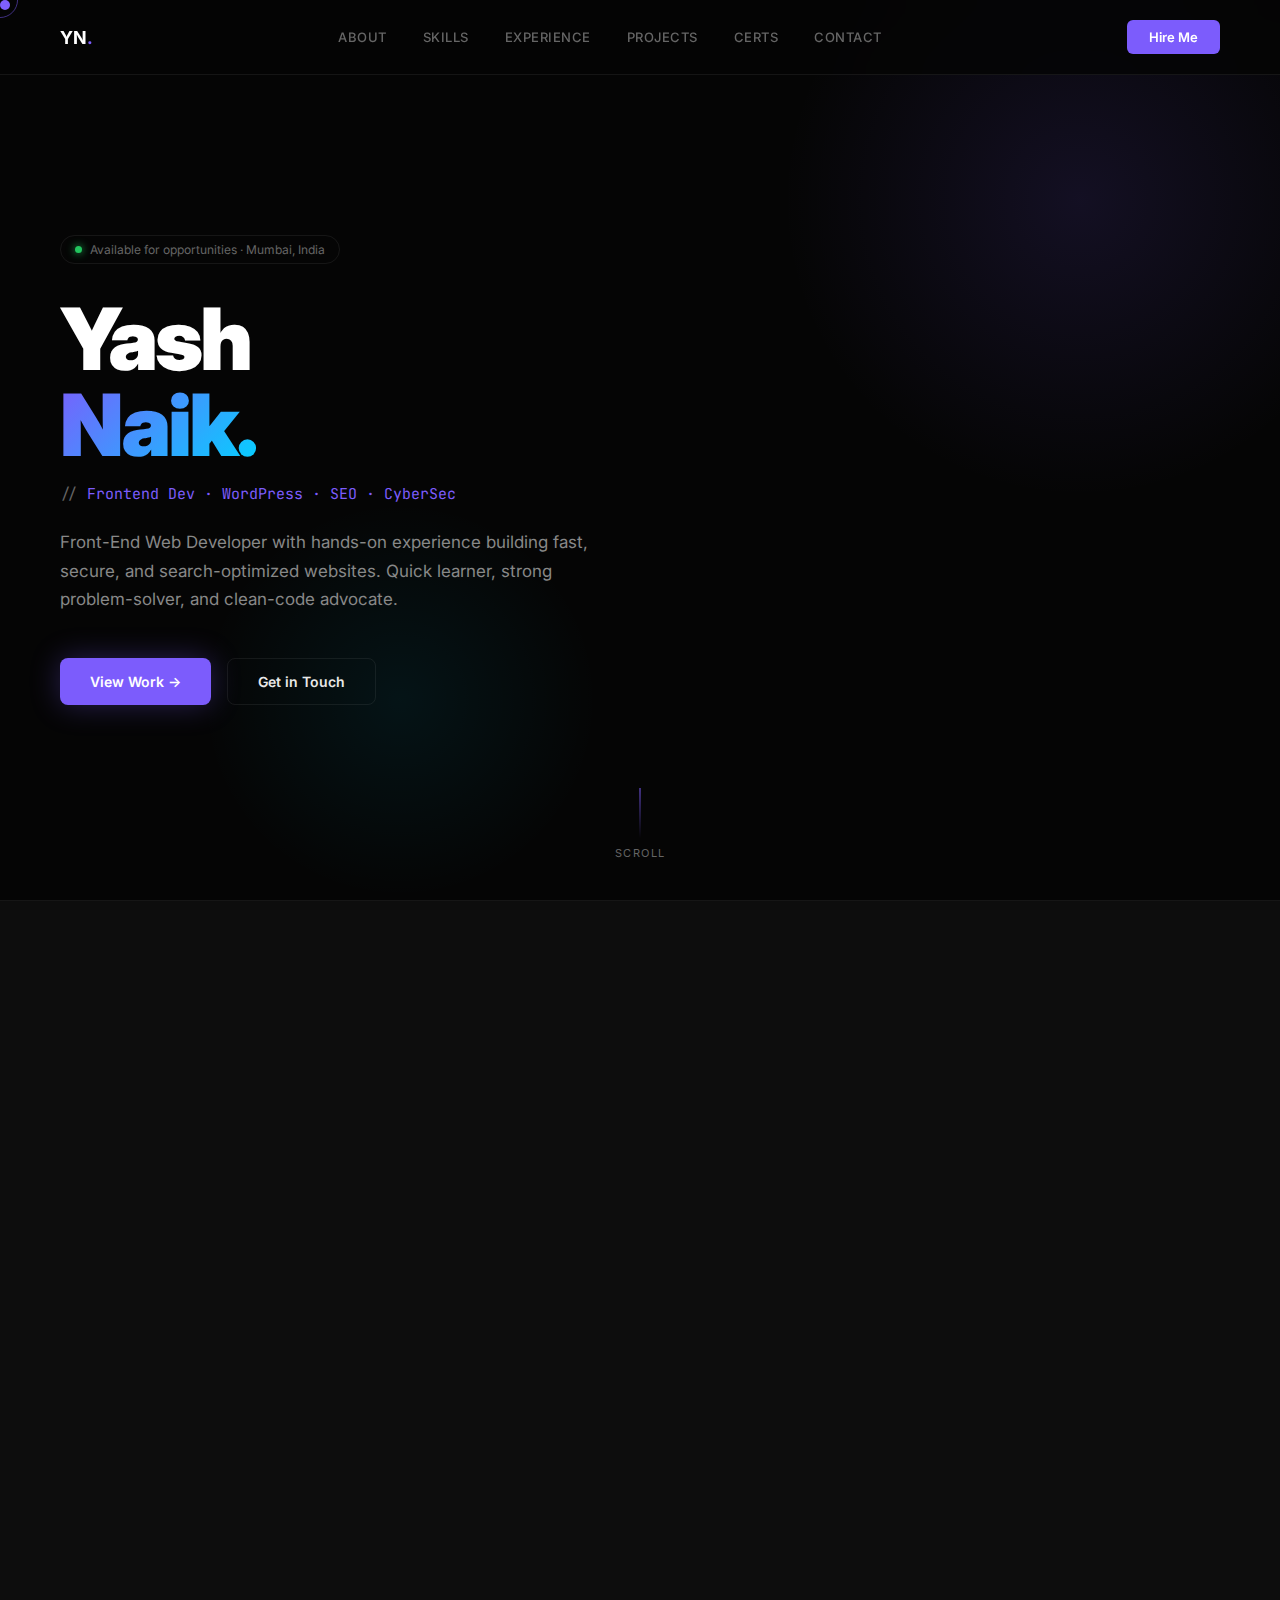
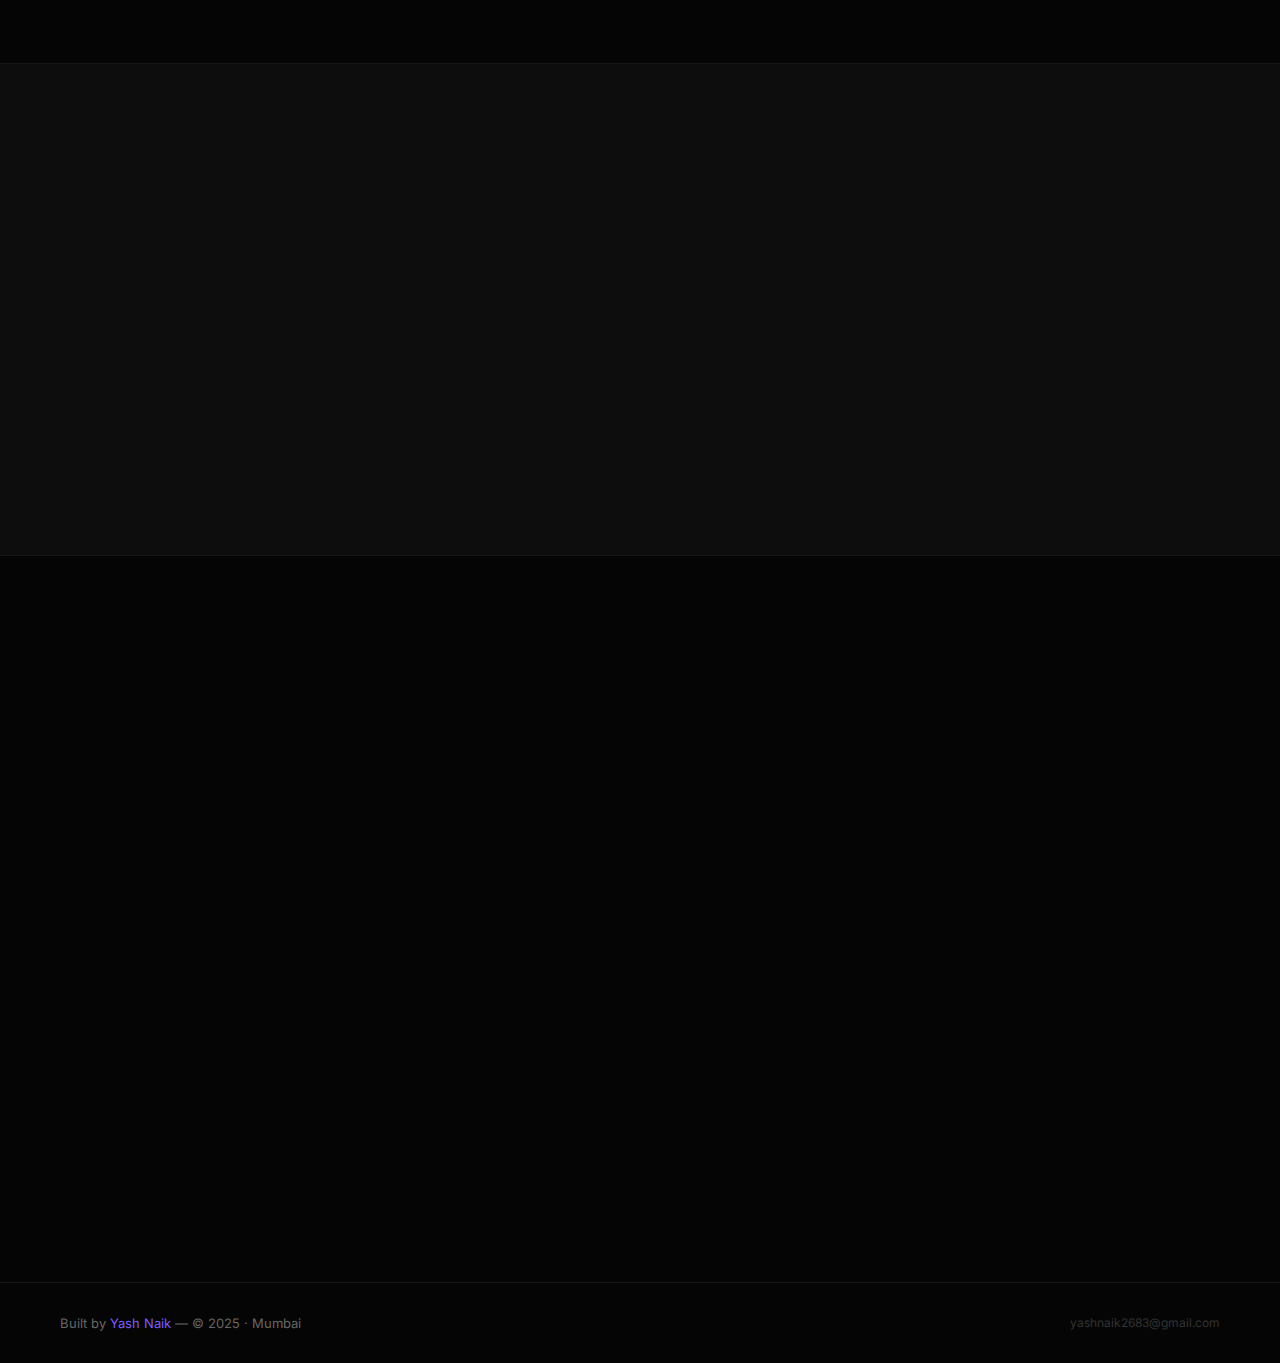
<file: index.html>
<!DOCTYPE html>
<html lang="en">
<head>
  <meta charset="UTF-8" />
  <meta name="viewport" content="width=device-width, initial-scale=1, maximum-scale=1" />
  <meta name="mobile-web-app-capable" content="yes" />
  <meta name="apple-mobile-web-app-capable" content="yes" />
  <title>Yash Naik — Frontend Developer</title>
  <link href="https://fonts.googleapis.com/css2?family=Inter:wght@300;400;500;600;700;800;900&family=JetBrains+Mono:wght@400;500&display=swap" rel="stylesheet"/>
  <link rel="stylesheet" href="styles.css" />
</head>
<body>
  <div class="cursor" id="cursor"></div>
  <div class="cursor-ring" id="cursorRing"></div>

  <nav>
    <div class="nav-logo">YN<span>.</span></div>
    <div class="nav-links">
      <a href="#about">About</a>
      <a href="#skills">Skills</a>
      <a href="#experience">Experience</a>
      <a href="#projects">Projects</a>
      <a href="#certs">Certs</a>
      <a href="#contact">Contact</a>
    </div>
    <a href="#contact" class="nav-cta">Hire Me</a>
  </nav>

  <!-- HERO -->
  <section id="hero">
    <div class="hero-glow"></div>
    <div class="hero-glow2"></div>
    <div class="hero-content">
      <div class="hero-badge">
        <div class="hero-badge-dot"></div>
        Available for opportunities · Mumbai, India
      </div>
      <h1 class="hero-name">Yash<br><span class="highlight">Naik.</span></h1>
      <div class="hero-role"><span>// </span>Frontend Dev · WordPress · SEO · CyberSec</div>
      <p class="hero-desc">Front-End Web Developer with hands-on experience building fast, secure, and search-optimized websites. Quick learner, strong problem-solver, and clean-code advocate.</p>
      <div class="hero-actions">
        <a href="#projects" class="btn-primary">View Work →</a>
        <a href="#contact" class="btn-secondary">Get in Touch</a>
      </div>
    </div>
    <div class="hero-scroll"><div class="scroll-line"></div>Scroll</div>
  </section>
  <hr class="divider">

  <!-- ABOUT -->
  <section id="about">
    <div class="about-grid fade-in">
      <div class="about-avatar-wrap">
        <div class="about-avatar">🧑‍💻<div class="avatar-corner tl"></div><div class="avatar-corner br"></div></div>
        <div class="about-stats">
          <div class="stat-card"><div class="stat-num">2+</div><div class="stat-label">Years Experience</div></div>
          <div class="stat-card"><div class="stat-num">8.6</div><div class="stat-label">BSc IT CGPA</div></div>
          <div class="stat-card"><div class="stat-num">CEH</div><div class="stat-label">Certified</div></div>
          <div class="stat-card"><div class="stat-num">3+</div><div class="stat-label">Certificates</div></div>
        </div>
      </div>
      <div class="about-text">
        <div class="section-label">01 — About</div>
        <h2 class="section-title">Building the web,<br>securing it too.</h2>
        <p>I'm <strong>Yash Naik</strong>, a Front-End Web Developer based in <strong>Borivali, Mumbai</strong>. I bring together clean UI development, CMS expertise, SEO strategy, and cybersecurity awareness into every project I work on.</p>
        <p>I hold a <strong>BSc IT from Kapol Vidyanidhi College (Mumbai University)</strong> with a CGPA of 8.6/10, and I'm a <strong>Certified Ethical Hacker (CEH)</strong> by EC-Council, backed by Google Cloud and Networking certifications.</p>
        <p>I've worked on real production websites — from travel booking platforms to corporate portals — delivering fast, accessible, and maintainable code.</p>
        <div style="margin-top:32px;"><a href="#contact" class="btn-primary">Let's Talk →</a></div>
      </div>
    </div>
  </section>
  <hr class="divider">

  <!-- SKILLS -->
  <section id="skills">
    <div class="fade-in">
      <div class="section-label">02 — Skills</div>
      <h2 class="section-title">My Toolkit</h2>
      <p class="section-subtitle">Technologies and disciplines I work with professionally.</p>
    </div>
    <div class="skills-grid fade-in">
      <div class="skill-category">
        <div class="skill-cat-icon">💻</div>
        <div class="skill-cat-title">Front-End Development</div>
        <div class="skill-tags">
          <span class="skill-tag">HTML5</span>
          <span class="skill-tag">CSS3</span>
          <span class="skill-tag">JavaScript ES6+</span>
          <span class="skill-tag">React.js</span>
          <span class="skill-tag">Responsive Design</span>
          <span class="skill-tag">DOM Manipulation</span>
          <span class="skill-tag">Web Accessibility</span>
        </div>
      </div>
      <div class="skill-category">
        <div class="skill-cat-icon">🌐</div>
        <div class="skill-cat-title">Back-End & CMS</div>
        <div class="skill-tags">
          <span class="skill-tag">WordPress</span>
          <span class="skill-tag">Drupal</span>
          <span class="skill-tag">PHP</span>
          <span class="skill-tag">REST APIs</span>
          <span class="skill-tag">ASP.NET</span>
          <span class="skill-tag">WooCommerce</span>
        </div>
      </div>
      <div class="skill-category">
        <div class="skill-cat-icon">🗄️</div>
        <div class="skill-cat-title">Databases</div>
        <div class="skill-tags">
          <span class="skill-tag">MySQL</span>
          <span class="skill-tag">MongoDB</span>
          <span class="skill-tag">CRUD Operations</span>
          <span class="skill-tag">SQL Server</span>
          <span class="skill-tag">Query Optimization</span>
        </div>
      </div>
      <div class="skill-category">
        <div class="skill-cat-icon">🔐</div>
        <div class="skill-cat-title">Cybersecurity</div>
        <div class="skill-tags">
          <span class="skill-tag">Basic VAPT</span>
          <span class="skill-tag">Secure Coding</span>
          <span class="skill-tag">SDLC</span>
          <span class="skill-tag">CEH Certified</span>
          <span class="skill-tag">Web Hardening</span>
        </div>
      </div>
      <div class="skill-category">
        <div class="skill-cat-icon">🛠️</div>
        <div class="skill-cat-title">Tools & Platforms</div>
        <div class="skill-tags">
          <span class="skill-tag">Git / GitHub</span>
          <span class="skill-tag">VS Code</span>
          <span class="skill-tag">Linux CLI</span>
          <span class="skill-tag">Python</span>
          <span class="skill-tag">Google Cloud</span>
        </div>
      </div>
      <div class="skill-category">
        <div class="skill-cat-icon">🔍</div>
        <div class="skill-cat-title">SEO & Performance</div>
        <div class="skill-tags">
          <span class="skill-tag">On-Page SEO</span>
          <span class="skill-tag">Technical SEO</span>
          <span class="skill-tag">Caching</span>
          <span class="skill-tag">Core Web Vitals</span>
          <span class="skill-tag">Site Architecture</span>
        </div>
      </div>
    </div>
  </section>
  <hr class="divider">

  <!-- EXPERIENCE -->
  <section id="experience">
    <div class="fade-in">
      <div class="section-label">03 — Experience</div>
      <h2 class="section-title">Work History</h2>
      <p class="section-subtitle">Real production work on live websites.</p>
    </div>
    <div class="exp-timeline fade-in">
      <div class="exp-item">
        <div class="exp-date-col">
          <div class="exp-dot"></div>
          <div class="exp-date">May 2025 –<br>Oct 2025</div>
          <div class="exp-location">Kandivali, Mumbai</div>
        </div>
        <div>
          <div class="exp-company">
            <a href="https://getsetgo07.com/" target="_blank">getsetgo07.com ↗</a>
            &nbsp;·&nbsp; Web Developer Intern
          </div>
          <div class="exp-role">Web Developer Intern at GETSETGO 07</div>
          <ul class="exp-bullets">
            <li>Customized WordPress themes and plugins for a travel booking platform using WP Travel Engine.</li>
            <li>Assisted in PHP-based template edits, plugin configuration, and MySQL-backed CMS operations.</li>
            <li>Handled website updates, bug fixing, responsiveness, and cross-browser compatibility.</li>
            <li>Applied basic security best practices, testing, and deployment support on a live production site.</li>
          </ul>
          <div class="exp-badges">
            <span class="exp-badge">WordPress</span>
            <span class="exp-badge">PHP</span>
            <span class="exp-badge">MySQL</span>
            <span class="exp-badge">WP Travel Engine</span>
            <span class="exp-badge">CSS</span>
          </div>
        </div>
      </div>

      <div class="exp-item">
        <div class="exp-date-col">
          <div class="exp-dot"></div>
          <div class="exp-date">Jan 2024 –<br>Jan 2025</div>
          <div class="exp-location">Andheri, Mumbai</div>
        </div>
        <div>
          <div class="exp-company">
            <a href="https://www.rsm.global/india" target="_blank">RSM India (suresh surana & associates) ↗</a>
            &nbsp;·&nbsp; Apprenticeship
          </div>
          <div class="exp-role">Apprentice — Web & Full-Stack</div>
          <ul class="exp-bullets">
            <li>Managed and maintained two corporate websites using Drupal CMS and a custom full-stack web application built with HTML, CSS, JavaScript, ASP.NET, and SQL Server.</li>
            <li>Developed and enhanced front-end components and supported server-side logic, API integration, and database-driven features.</li>
            <li>Improved application performance and SEO by optimizing code, backend queries, site architecture, and caching strategies.</li>
            <li>Handled deployments, bug fixing, content updates, and routine maintenance to ensure scalable, secure, and stable web operations.</li>
          </ul>
          <div class="exp-badges">
            <span class="exp-badge">Drupal</span>
            <span class="exp-badge">ASP.NET</span>
            <span class="exp-badge">SQL Server</span>
            <span class="exp-badge">JavaScript</span>
            <span class="exp-badge">HTML/CSS</span>
            <span class="exp-badge">SEO</span>
          </div>
        </div>
      </div>
    </div>
  </section>
  <hr class="divider">

  <!-- PROJECTS -->
  <section id="projects">
    <div class="fade-in">
      <div class="section-label">04 — Projects</div>
      <h2 class="section-title">Selected Work</h2>
      <p class="section-subtitle">Things I've built — from web apps to hardware.</p>
    </div>
    <div class="projects-grid fade-in">
      <a href="https://game-center-liart.vercel.app/" target="_blank" class="project-card-link">
        <div class="project-card">
          <div class="project-thumb">🎮</div>
          <div class="project-body">
            <div class="project-top">
              <div class="project-title">React Web Gaming Suite</div>
              <span class="project-arrow">↗</span>
            </div>
            <p class="project-desc">A React-based web gaming suite with four interactive games — Face Puzzle, Rock-Paper-Scissors, Flappy Charizard, and Missionaries & Cannibals — featuring responsive UI and smooth gameplay.</p>
            <div class="project-stack">
              <span class="project-tech">React.js</span>
              <span class="project-tech">JavaScript</span>
              <span class="project-tech">CSS3</span>
              <span class="project-tech">Responsive UI</span>
            </div>
          </div>
        </div>
      </a>
      <div class="project-card">
        <div class="project-thumb">🤖</div>
        <div class="project-body">
          <div class="project-top">
            <div class="project-title">Obstacle Avoiding Robot</div>
            <a href="#" class="project-arrow">↗</a>
          </div>
          <p class="project-desc">Programmed an Arduino-based obstacle avoiding robot using ultrasonic and IR sensors, achieving high detection accuracy and reliable autonomous navigation.</p>
          <div class="project-stack">
            <span class="project-tech">Arduino</span>
            <span class="project-tech">C++</span>
            <span class="project-tech">Ultrasonic Sensors</span>
            <span class="project-tech">IR Sensors</span>
          </div>
        </div>
      </div>
      <div class="project-card">
        <div class="project-thumb">✈️</div>
        <div class="project-body">
          <div class="project-top">
            <div class="project-title">GetSetGo07 Travel Platform</div>
            <a href="https://getsetgo07.com/" target="_blank" class="project-arrow">↗</a>
          </div>
          <p class="project-desc">WordPress travel booking platform with WP Travel Engine integration. Handled theme customization, PHP edits, responsiveness, and live production deployment.</p>
          <div class="project-stack">
            <span class="project-tech">WordPress</span>
            <span class="project-tech">PHP</span>
            <span class="project-tech">MySQL</span>
            <span class="project-tech">WP Travel Engine</span>
          </div>
        </div>
      </div>
      <div class="project-card">
        <div class="project-thumb">🏛️</div>
        <div class="project-body">
          <div class="project-top">
            <div class="project-title">RSM India Corporate Portals</div>
            <a href="https://www.rsm.global/india" target="_blank" class="project-arrow">↗</a>
          </div>
          <p class="project-desc">Maintained two corporate websites at RSM — a Drupal CMS site and a custom full-stack app (HTML, CSS, JS, ASP.NET, SQL Server). Handled SEO, performance, and deployments.</p>
          <div class="project-stack">
            <span class="project-tech">Drupal</span>
            <span class="project-tech">ASP.NET</span>
            <span class="project-tech">SQL Server</span>
            <span class="project-tech">SEO</span>
          </div>
        </div>
      </div>
    </div>
  </section>
  <hr class="divider">

  <!-- CERTIFICATES -->
  <section id="certs">
    <div class="fade-in">
      <div class="section-label">05 — Certifications</div>
      <h2 class="section-title">Credentials</h2>
      <p class="section-subtitle">Validated skills from recognized institutions.</p>
    </div>
    <div class="certs-grid fade-in">
      <div class="cert-card">
        <div class="cert-icon">🔐</div>
        <div>
          <div class="cert-title">Certified Ethical Hacker (CEH)</div>
          <div class="cert-issuer">EC-Council</div>
        </div>
      </div>
      <div class="cert-card">
        <div class="cert-icon">☁️</div>
        <div>
          <div class="cert-title">Google Cloud Computing Course</div>
          <div class="cert-issuer">IIT Bombay</div>
        </div>
      </div>
      <div class="cert-card">
        <div class="cert-icon">🖥️</div>
        <div>
          <div class="cert-title">Hardware & Networking Certification</div>
          <div class="cert-issuer">Jetking</div>
        </div>
      </div>
    </div>
  </section>
  <hr class="divider">

  <!-- CONTACT -->
  <section id="contact">
    <div class="contact-inner fade-in">
      <div class="section-label">06 — Contact</div>
      <h2 class="contact-title">Let's build<br><span>something great.</span></h2>
      <p class="contact-sub">Open to freelance projects, full-time roles, and collaborations. Based in Mumbai — available remotely worldwide.</p>
      <div class="contact-links">
        <a href="https://github.com/yashnaik98x" class="contact-link" target="_blank"><span>💻</span> GitHub</a>
        <a href="https://www.linkedin.com/in/yashnaikweb" class="contact-link" target="_blank"><span>💼</span> LinkedIn</a>
        <a href="tel:+917718968638" class="contact-link"><span>📞</span> +91 77189 68638</a>
      </div>
      <div class="contact-email-box">
        <div style="font-size:13px;color:var(--muted);">Drop me an email</div>
        <div class="contact-email" id="emailDisplay">yashnaik2683@gmail.com</div>
        <button class="copy-btn" onclick="copyEmail()">Copy Email</button>
      </div>
    </div>
  </section>

  <footer>
    <div class="footer-left">Built by <span>Yash Naik</span> — © 2025 · Mumbai</div>
    <div class="footer-right">yashnaik2683@gmail.com</div>
  </footer>

  <script src="script.js"></script>
</body>
</html>
</file>
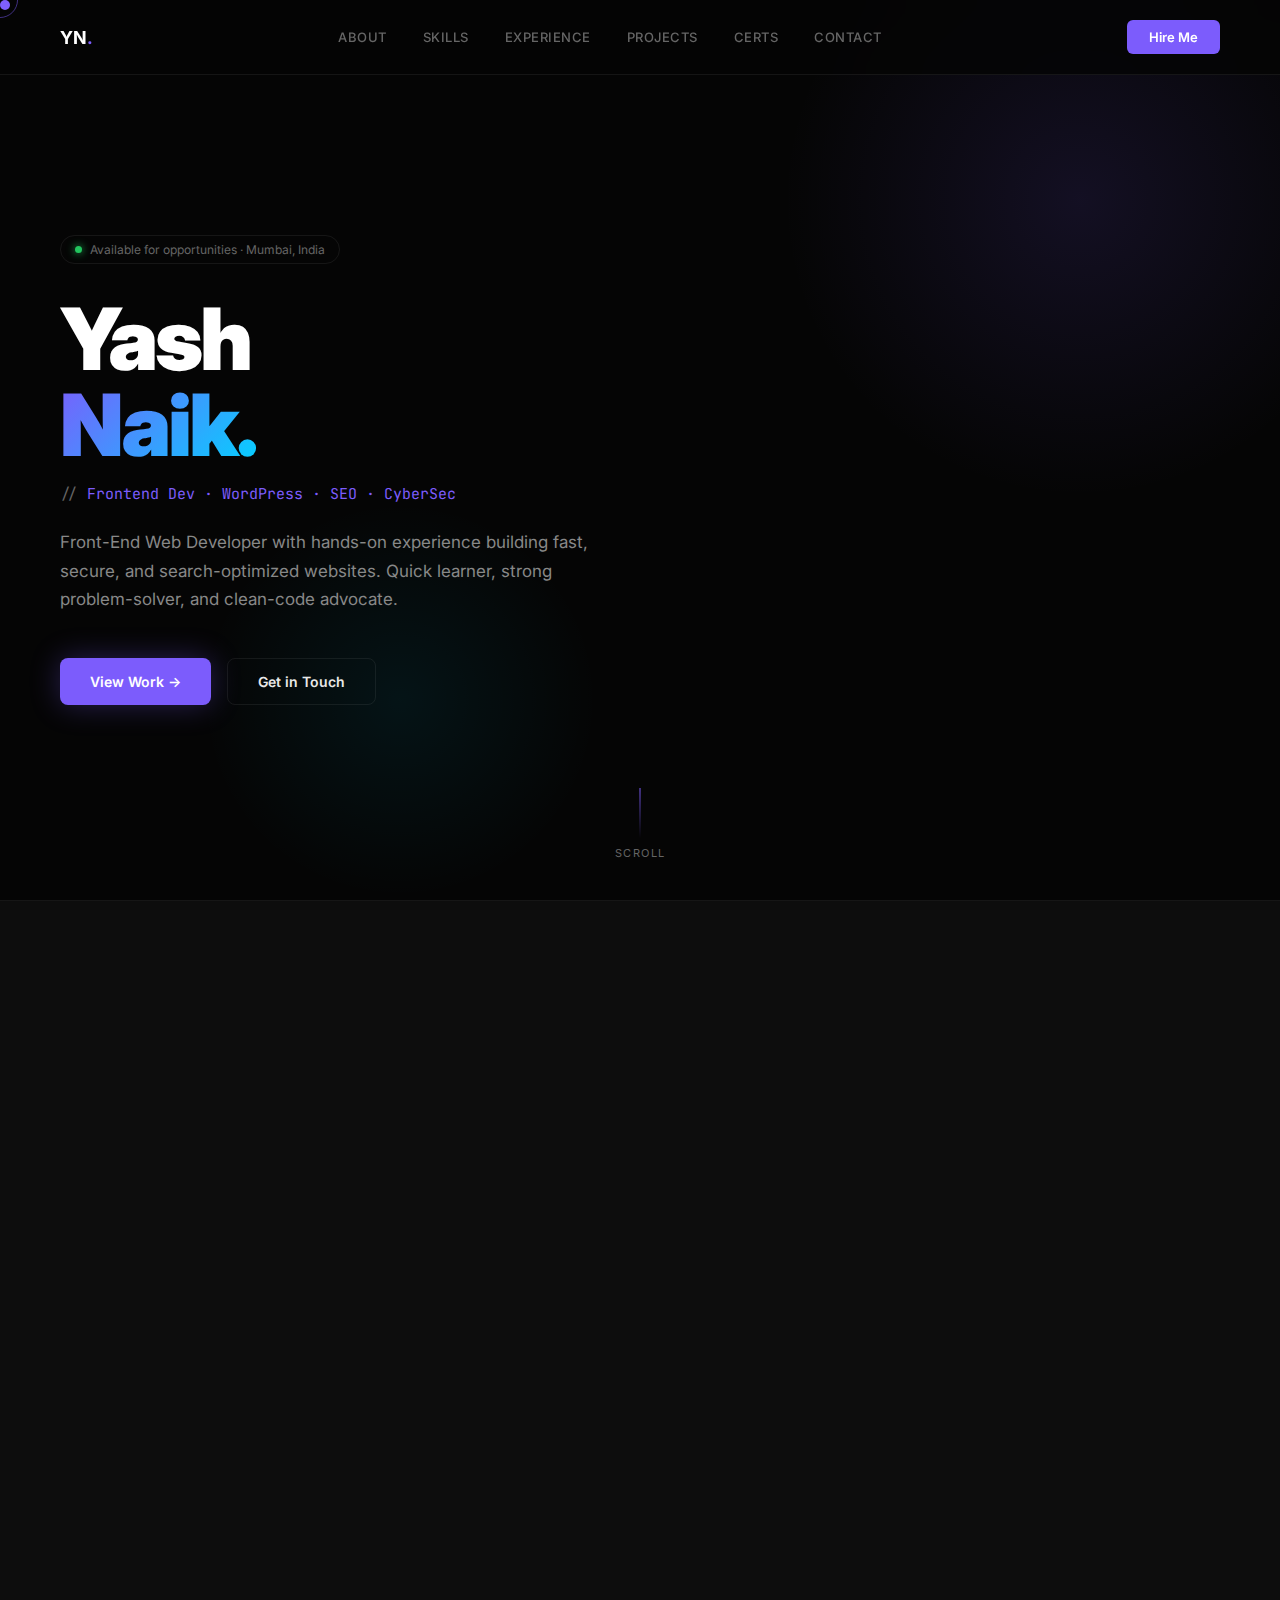
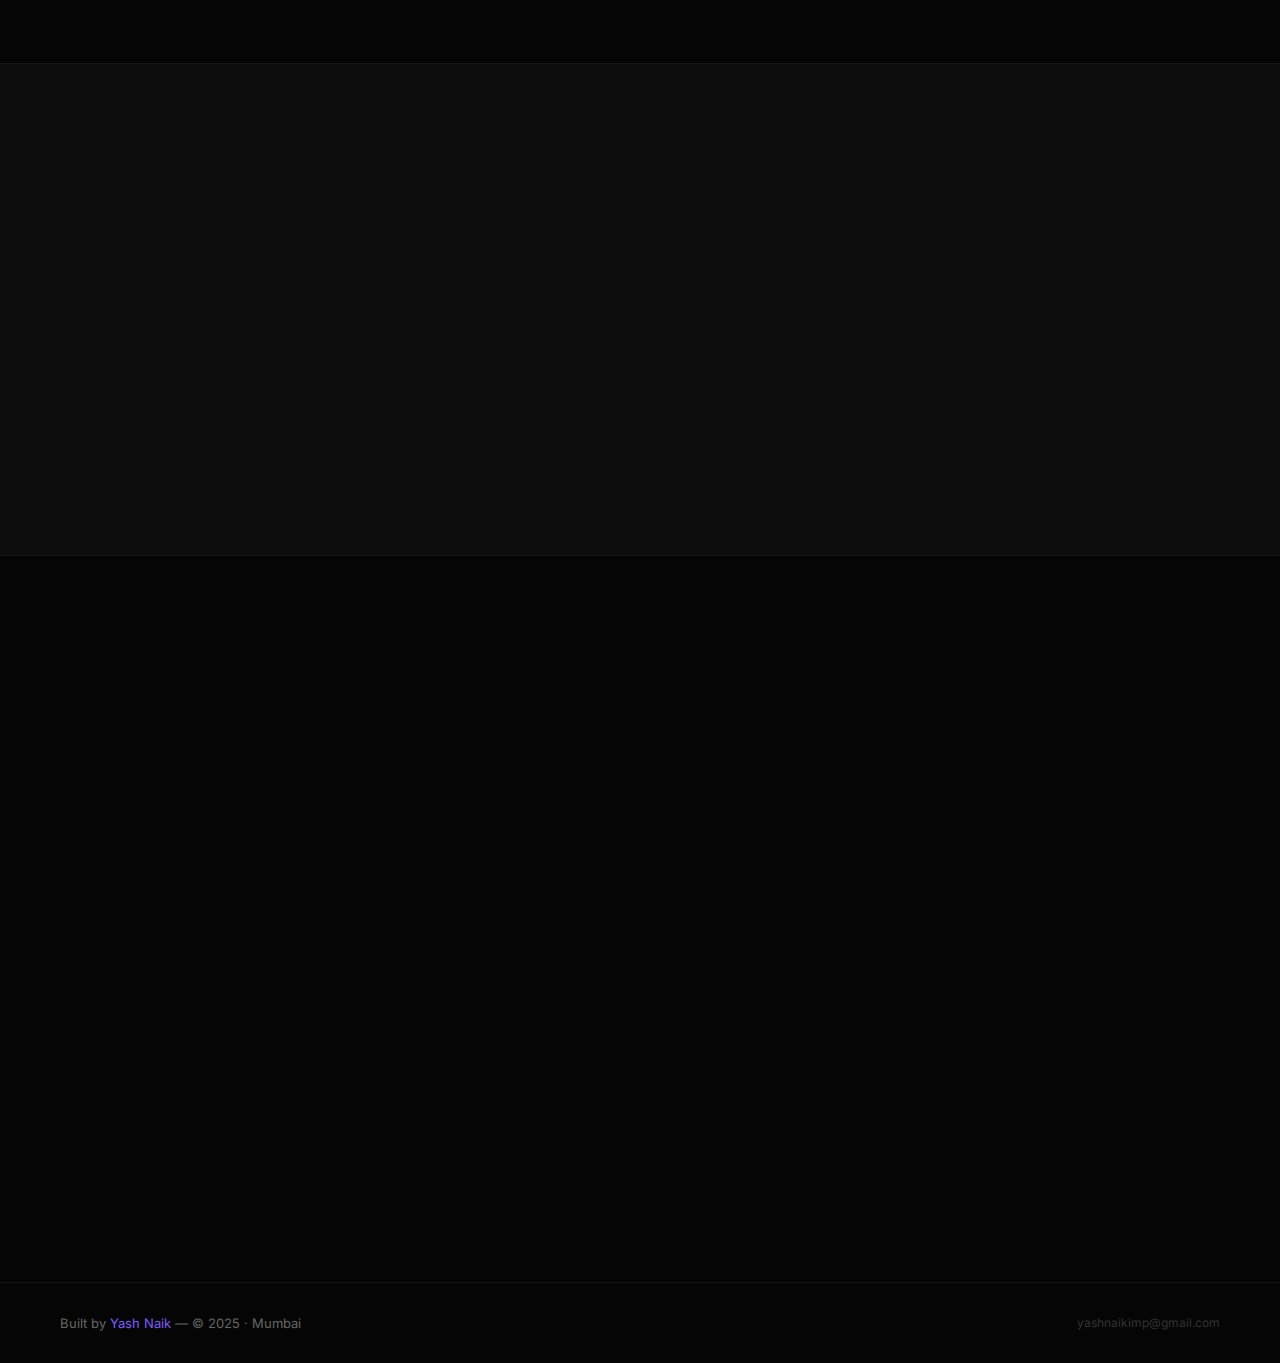
<file: portfolio/index.html>
<!DOCTYPE html>
<html lang="en">
<head>
  <meta charset="UTF-8" />
  <meta name="viewport" content="width=device-width, initial-scale=1, maximum-scale=1" />
  <meta name="mobile-web-app-capable" content="yes" />
  <meta name="apple-mobile-web-app-capable" content="yes" />
  <title>Yash Naik — Frontend Developer</title>
  <link href="https://fonts.googleapis.com/css2?family=Inter:wght@300;400;500;600;700;800;900&family=JetBrains+Mono:wght@400;500&display=swap" rel="stylesheet"/>
  <link rel="stylesheet" href="styles.css" />
</head>
<body>
  <div class="cursor" id="cursor"></div>
  <div class="cursor-ring" id="cursorRing"></div>

  <nav>
    <div class="nav-logo">YN<span>.</span></div>
    <div class="nav-links">
      <a href="#about">About</a>
      <a href="#skills">Skills</a>
      <a href="#experience">Experience</a>
      <a href="#projects">Projects</a>
      <a href="#certs">Certs</a>
      <a href="#contact">Contact</a>
    </div>
    <a href="#contact" class="nav-cta">Hire Me</a>
  </nav>

  <!-- HERO -->
  <section id="hero">
    <div class="hero-glow"></div>
    <div class="hero-glow2"></div>
    <div class="hero-content">
      <div class="hero-badge">
        <div class="hero-badge-dot"></div>
        Available for opportunities · Mumbai, India
      </div>
      <h1 class="hero-name">Yash<br><span class="highlight">Naik.</span></h1>
      <div class="hero-role"><span>// </span>Frontend Dev · WordPress · SEO · CyberSec</div>
      <p class="hero-desc">Front-End Web Developer with hands-on experience building fast, secure, and search-optimized websites. Quick learner, strong problem-solver, and clean-code advocate.</p>
      <div class="hero-actions">
        <a href="#projects" class="btn-primary">View Work →</a>
        <a href="#contact" class="btn-secondary">Get in Touch</a>
      </div>
    </div>
    <div class="hero-scroll"><div class="scroll-line"></div>Scroll</div>
  </section>
  <hr class="divider">

  <!-- ABOUT -->
  <section id="about">
    <div class="about-grid fade-in">
      <div class="about-avatar-wrap">
        <div class="about-avatar">🧑‍💻<div class="avatar-corner tl"></div><div class="avatar-corner br"></div></div>
        <div class="about-stats">
          <div class="stat-card"><div class="stat-num">2+</div><div class="stat-label">Years Experience</div></div>
          <div class="stat-card"><div class="stat-num">8.6</div><div class="stat-label">BSc IT CGPA</div></div>
          <div class="stat-card"><div class="stat-num">CEH</div><div class="stat-label">Certified</div></div>
          <div class="stat-card"><div class="stat-num">3+</div><div class="stat-label">Certificates</div></div>
        </div>
      </div>
      <div class="about-text">
        <div class="section-label">01 — About</div>
        <h2 class="section-title">Building the web,<br>securing it too.</h2>
        <p>I'm <strong>Yash Naik</strong>, a Front-End Web Developer based in <strong>Borivali, Mumbai</strong>. I bring together clean UI development, CMS expertise, SEO strategy, and cybersecurity awareness into every project I work on.</p>
        <p>I hold a <strong>BSc IT from Kapol Vidyanidhi College (Mumbai University)</strong> with a CGPA of 8.6/10, and I'm a <strong>Certified Ethical Hacker (CEH)</strong> by EC-Council, backed by Google Cloud and Networking certifications.</p>
        <p>I've worked on real production websites — from travel booking platforms to corporate portals — delivering fast, accessible, and maintainable code.</p>
        <div style="margin-top:32px;"><a href="#contact" class="btn-primary">Let's Talk →</a></div>
      </div>
    </div>
  </section>
  <hr class="divider">

  <!-- SKILLS -->
  <section id="skills">
    <div class="fade-in">
      <div class="section-label">02 — Skills</div>
      <h2 class="section-title">My Toolkit</h2>
      <p class="section-subtitle">Technologies and disciplines I work with professionally.</p>
    </div>
    <div class="skills-grid fade-in">
      <div class="skill-category">
        <div class="skill-cat-icon">💻</div>
        <div class="skill-cat-title">Front-End Development</div>
        <div class="skill-tags">
          <span class="skill-tag">HTML5</span>
          <span class="skill-tag">CSS3</span>
          <span class="skill-tag">JavaScript ES6+</span>
          <span class="skill-tag">React.js</span>
          <span class="skill-tag">Responsive Design</span>
          <span class="skill-tag">DOM Manipulation</span>
          <span class="skill-tag">Web Accessibility</span>
        </div>
      </div>
      <div class="skill-category">
        <div class="skill-cat-icon">🌐</div>
        <div class="skill-cat-title">Back-End & CMS</div>
        <div class="skill-tags">
          <span class="skill-tag">WordPress</span>
          <span class="skill-tag">Drupal</span>
          <span class="skill-tag">PHP</span>
          <span class="skill-tag">REST APIs</span>
          <span class="skill-tag">ASP.NET</span>
          <span class="skill-tag">WooCommerce</span>
        </div>
      </div>
      <div class="skill-category">
        <div class="skill-cat-icon">🗄️</div>
        <div class="skill-cat-title">Databases</div>
        <div class="skill-tags">
          <span class="skill-tag">MySQL</span>
          <span class="skill-tag">MongoDB</span>
          <span class="skill-tag">CRUD Operations</span>
          <span class="skill-tag">SQL Server</span>
          <span class="skill-tag">Query Optimization</span>
        </div>
      </div>
      <div class="skill-category">
        <div class="skill-cat-icon">🔐</div>
        <div class="skill-cat-title">Cybersecurity</div>
        <div class="skill-tags">
          <span class="skill-tag">Basic VAPT</span>
          <span class="skill-tag">Secure Coding</span>
          <span class="skill-tag">SDLC</span>
          <span class="skill-tag">CEH Certified</span>
          <span class="skill-tag">Web Hardening</span>
        </div>
      </div>
      <div class="skill-category">
        <div class="skill-cat-icon">🛠️</div>
        <div class="skill-cat-title">Tools & Platforms</div>
        <div class="skill-tags">
          <span class="skill-tag">Git / GitHub</span>
          <span class="skill-tag">VS Code</span>
          <span class="skill-tag">Linux CLI</span>
          <span class="skill-tag">Python</span>
          <span class="skill-tag">Google Cloud</span>
        </div>
      </div>
      <div class="skill-category">
        <div class="skill-cat-icon">🔍</div>
        <div class="skill-cat-title">SEO & Performance</div>
        <div class="skill-tags">
          <span class="skill-tag">On-Page SEO</span>
          <span class="skill-tag">Technical SEO</span>
          <span class="skill-tag">Caching</span>
          <span class="skill-tag">Core Web Vitals</span>
          <span class="skill-tag">Site Architecture</span>
        </div>
      </div>
    </div>
  </section>
  <hr class="divider">

  <!-- EXPERIENCE -->
  <section id="experience">
    <div class="fade-in">
      <div class="section-label">03 — Experience</div>
      <h2 class="section-title">Work History</h2>
      <p class="section-subtitle">Real production work on live websites.</p>
    </div>
    <div class="exp-timeline fade-in">
      <div class="exp-item">
        <div class="exp-date-col">
          <div class="exp-dot"></div>
          <div class="exp-date">May 2025 –<br>Oct 2025</div>
          <div class="exp-location">Kandivali, Mumbai</div>
        </div>
        <div>
          <div class="exp-company">
            <a href="https://getsetgo07.com/" target="_blank">getsetgo07.com ↗</a>
            &nbsp;·&nbsp; Web Developer Intern
          </div>
          <div class="exp-role">Web Developer Intern at GETSETGO 07</div>
          <ul class="exp-bullets">
            <li>Customized WordPress themes and plugins for a travel booking platform using WP Travel Engine.</li>
            <li>Assisted in PHP-based template edits, plugin configuration, and MySQL-backed CMS operations.</li>
            <li>Handled website updates, bug fixing, responsiveness, and cross-browser compatibility.</li>
            <li>Applied basic security best practices, testing, and deployment support on a live production site.</li>
          </ul>
          <div class="exp-badges">
            <span class="exp-badge">WordPress</span>
            <span class="exp-badge">PHP</span>
            <span class="exp-badge">MySQL</span>
            <span class="exp-badge">WP Travel Engine</span>
            <span class="exp-badge">CSS</span>
          </div>
        </div>
      </div>

      <div class="exp-item">
        <div class="exp-date-col">
          <div class="exp-dot"></div>
          <div class="exp-date">Jan 2024 –<br>Jan 2025</div>
          <div class="exp-location">Andheri, Mumbai</div>
        </div>
        <div>
          <div class="exp-company">
            <a href="https://www.rsm.global/india" target="_blank">RSM India (suresh surana & associates) ↗</a>
            &nbsp;·&nbsp; Apprenticeship
          </div>
          <div class="exp-role">Apprentice — Web & Full-Stack</div>
          <ul class="exp-bullets">
            <li>Managed and maintained two corporate websites using Drupal CMS and a custom full-stack web application built with HTML, CSS, JavaScript, ASP.NET, and SQL Server.</li>
            <li>Developed and enhanced front-end components and supported server-side logic, API integration, and database-driven features.</li>
            <li>Improved application performance and SEO by optimizing code, backend queries, site architecture, and caching strategies.</li>
            <li>Handled deployments, bug fixing, content updates, and routine maintenance to ensure scalable, secure, and stable web operations.</li>
          </ul>
          <div class="exp-badges">
            <span class="exp-badge">Drupal</span>
            <span class="exp-badge">ASP.NET</span>
            <span class="exp-badge">SQL Server</span>
            <span class="exp-badge">JavaScript</span>
            <span class="exp-badge">HTML/CSS</span>
            <span class="exp-badge">SEO</span>
          </div>
        </div>
      </div>
    </div>
  </section>
  <hr class="divider">

  <!-- PROJECTS -->
  <section id="projects">
    <div class="fade-in">
      <div class="section-label">04 — Projects</div>
      <h2 class="section-title">Selected Work</h2>
      <p class="section-subtitle">Things I've built — from web apps to hardware.</p>
    </div>
    <div class="projects-grid fade-in">
      <a href="https://game-center-liart.vercel.app/" target="_blank" class="project-card-link">
        <div class="project-card">
          <div class="project-thumb">🎮</div>
          <div class="project-body">
            <div class="project-top">
              <div class="project-title">React Web Gaming Suite</div>
              <span class="project-arrow">↗</span>
            </div>
            <p class="project-desc">A React-based web gaming suite with four interactive games — Face Puzzle, Rock-Paper-Scissors, Flappy Charizard, and Missionaries & Cannibals — featuring responsive UI and smooth gameplay.</p>
            <div class="project-stack">
              <span class="project-tech">React.js</span>
              <span class="project-tech">JavaScript</span>
              <span class="project-tech">CSS3</span>
              <span class="project-tech">Responsive UI</span>
            </div>
          </div>
        </div>
      </a>
      <div class="project-card">
        <div class="project-thumb">🤖</div>
        <div class="project-body">
          <div class="project-top">
            <div class="project-title">Obstacle Avoiding Robot</div>
            <a href="#" class="project-arrow">↗</a>
          </div>
          <p class="project-desc">Programmed an Arduino-based obstacle avoiding robot using ultrasonic and IR sensors, achieving high detection accuracy and reliable autonomous navigation.</p>
          <div class="project-stack">
            <span class="project-tech">Arduino</span>
            <span class="project-tech">C++</span>
            <span class="project-tech">Ultrasonic Sensors</span>
            <span class="project-tech">IR Sensors</span>
          </div>
        </div>
      </div>
      <div class="project-card">
        <div class="project-thumb">✈️</div>
        <div class="project-body">
          <div class="project-top">
            <div class="project-title">GetSetGo07 Travel Platform</div>
            <a href="https://getsetgo07.com/" target="_blank" class="project-arrow">↗</a>
          </div>
          <p class="project-desc">WordPress travel booking platform with WP Travel Engine integration. Handled theme customization, PHP edits, responsiveness, and live production deployment.</p>
          <div class="project-stack">
            <span class="project-tech">WordPress</span>
            <span class="project-tech">PHP</span>
            <span class="project-tech">MySQL</span>
            <span class="project-tech">WP Travel Engine</span>
          </div>
        </div>
      </div>
      <div class="project-card">
        <div class="project-thumb">🏛️</div>
        <div class="project-body">
          <div class="project-top">
            <div class="project-title">RSM India Corporate Portals</div>
            <a href="https://www.rsm.global/india" target="_blank" class="project-arrow">↗</a>
          </div>
          <p class="project-desc">Maintained two corporate websites at RSM — a Drupal CMS site and a custom full-stack app (HTML, CSS, JS, ASP.NET, SQL Server). Handled SEO, performance, and deployments.</p>
          <div class="project-stack">
            <span class="project-tech">Drupal</span>
            <span class="project-tech">ASP.NET</span>
            <span class="project-tech">SQL Server</span>
            <span class="project-tech">SEO</span>
          </div>
        </div>
      </div>
    </div>
  </section>
  <hr class="divider">

  <!-- CERTIFICATES -->
  <section id="certs">
    <div class="fade-in">
      <div class="section-label">05 — Certifications</div>
      <h2 class="section-title">Credentials</h2>
      <p class="section-subtitle">Validated skills from recognized institutions.</p>
    </div>
    <div class="certs-grid fade-in">
      <div class="cert-card">
        <div class="cert-icon">🔐</div>
        <div>
          <div class="cert-title">Certified Ethical Hacker (CEH)</div>
          <div class="cert-issuer">EC-Council</div>
        </div>
      </div>
      <div class="cert-card">
        <div class="cert-icon">☁️</div>
        <div>
          <div class="cert-title">Google Cloud Computing Course</div>
          <div class="cert-issuer">IIT Bombay</div>
        </div>
      </div>
      <div class="cert-card">
        <div class="cert-icon">🖥️</div>
        <div>
          <div class="cert-title">Hardware & Networking Certification</div>
          <div class="cert-issuer">Jetking</div>
        </div>
      </div>
    </div>
  </section>
  <hr class="divider">

  <!-- CONTACT -->
  <section id="contact">
    <div class="contact-inner fade-in">
      <div class="section-label">06 — Contact</div>
      <h2 class="contact-title">Let's build<br><span>something great.</span></h2>
      <p class="contact-sub">Open to freelance projects, full-time roles, and collaborations. Based in Mumbai — available remotely worldwide.</p>
      <div class="contact-links">
        <a href="https://github.com/" class="contact-link" target="_blank"><span>💻</span> GitHub</a>
        <a href="https://linkedin.com/" class="contact-link" target="_blank"><span>💼</span> LinkedIn</a>
        <a href="tel:+917718968638" class="contact-link"><span>📞</span> +91 77189 68638</a>
      </div>
      <div class="contact-email-box">
        <div style="font-size:13px;color:var(--muted);">Drop me an email</div>
        <div class="contact-email" id="emailDisplay">yashnaiknaikimp@gmail.com</div>
        <button class="copy-btn" onclick="copyEmail()">Copy Email</button>
      </div>
    </div>
  </section>

  <footer>
    <div class="footer-left">Built by <span>Yash Naik</span> — © 2025 · Mumbai</div>
    <div class="footer-right">yashnaikimp@gmail.com</div>
  </footer>

  <script src="script.js"></script>
</body>
</html>
</file>
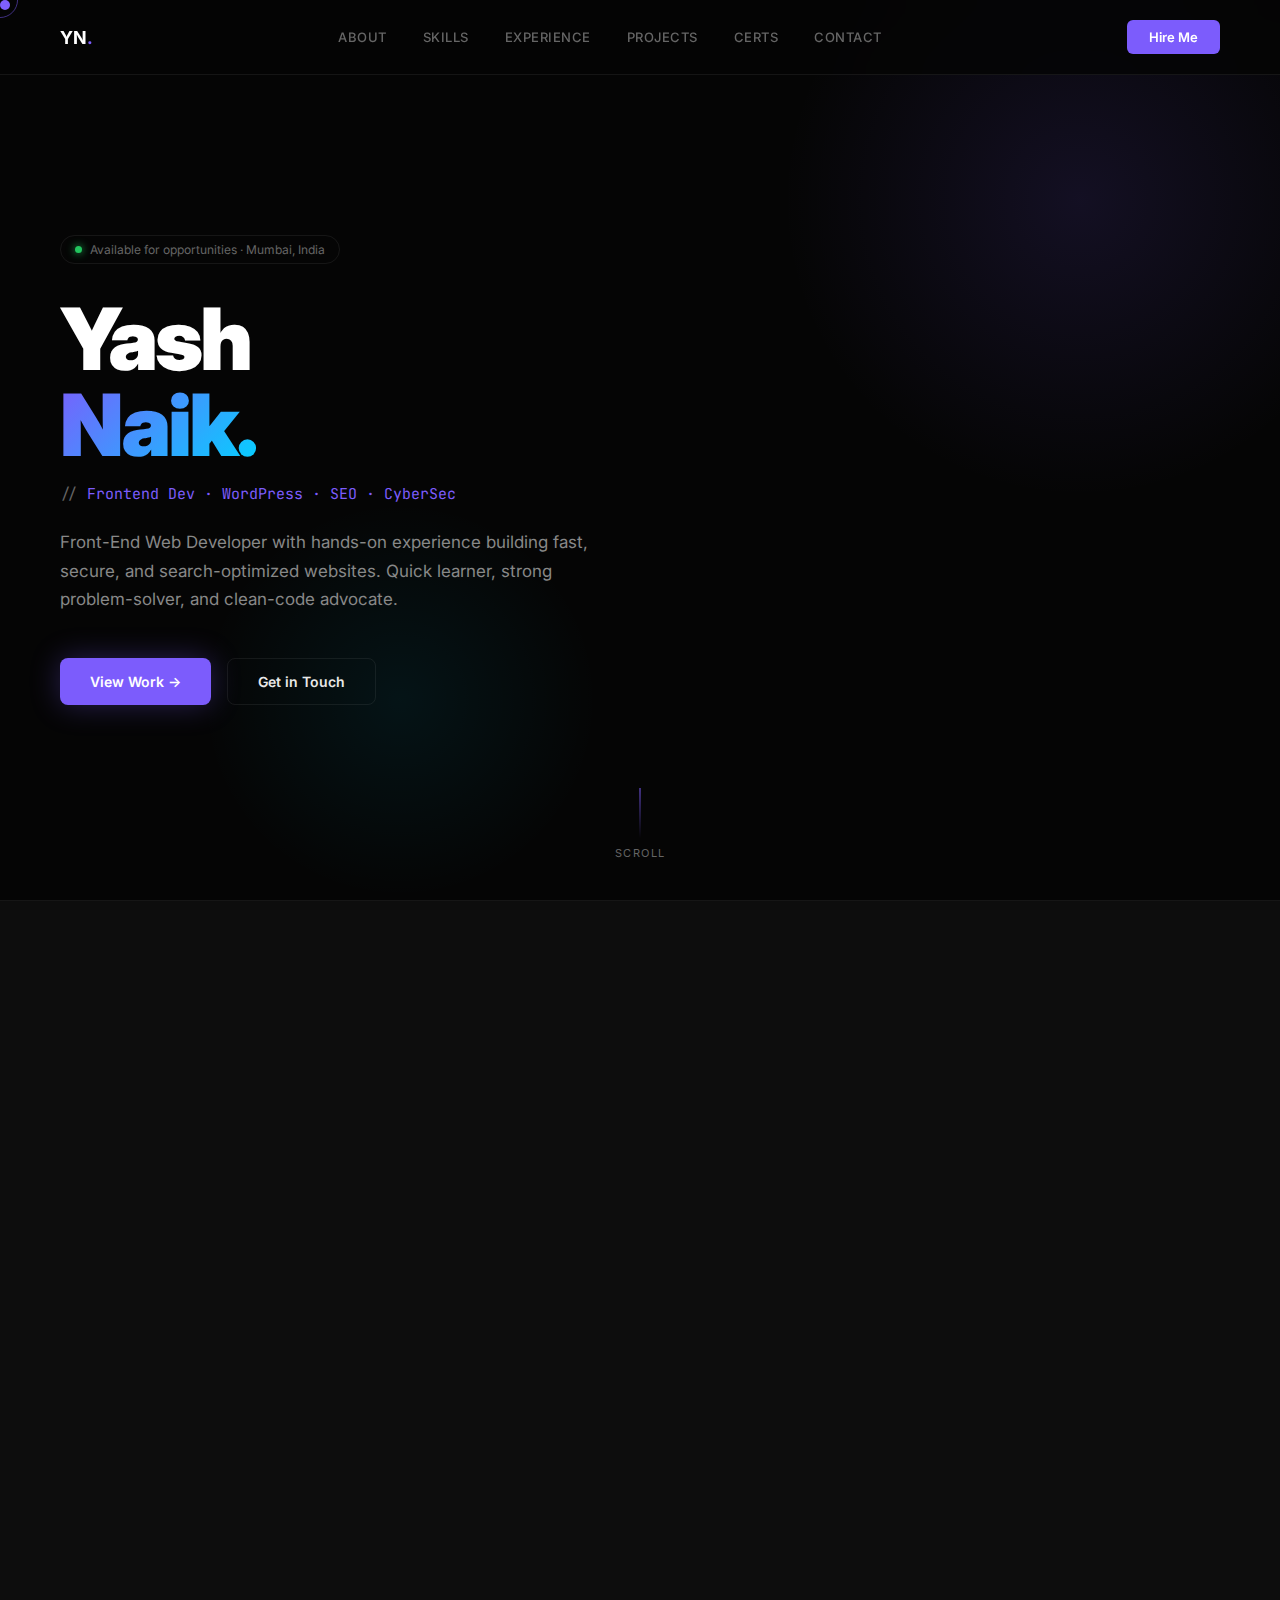
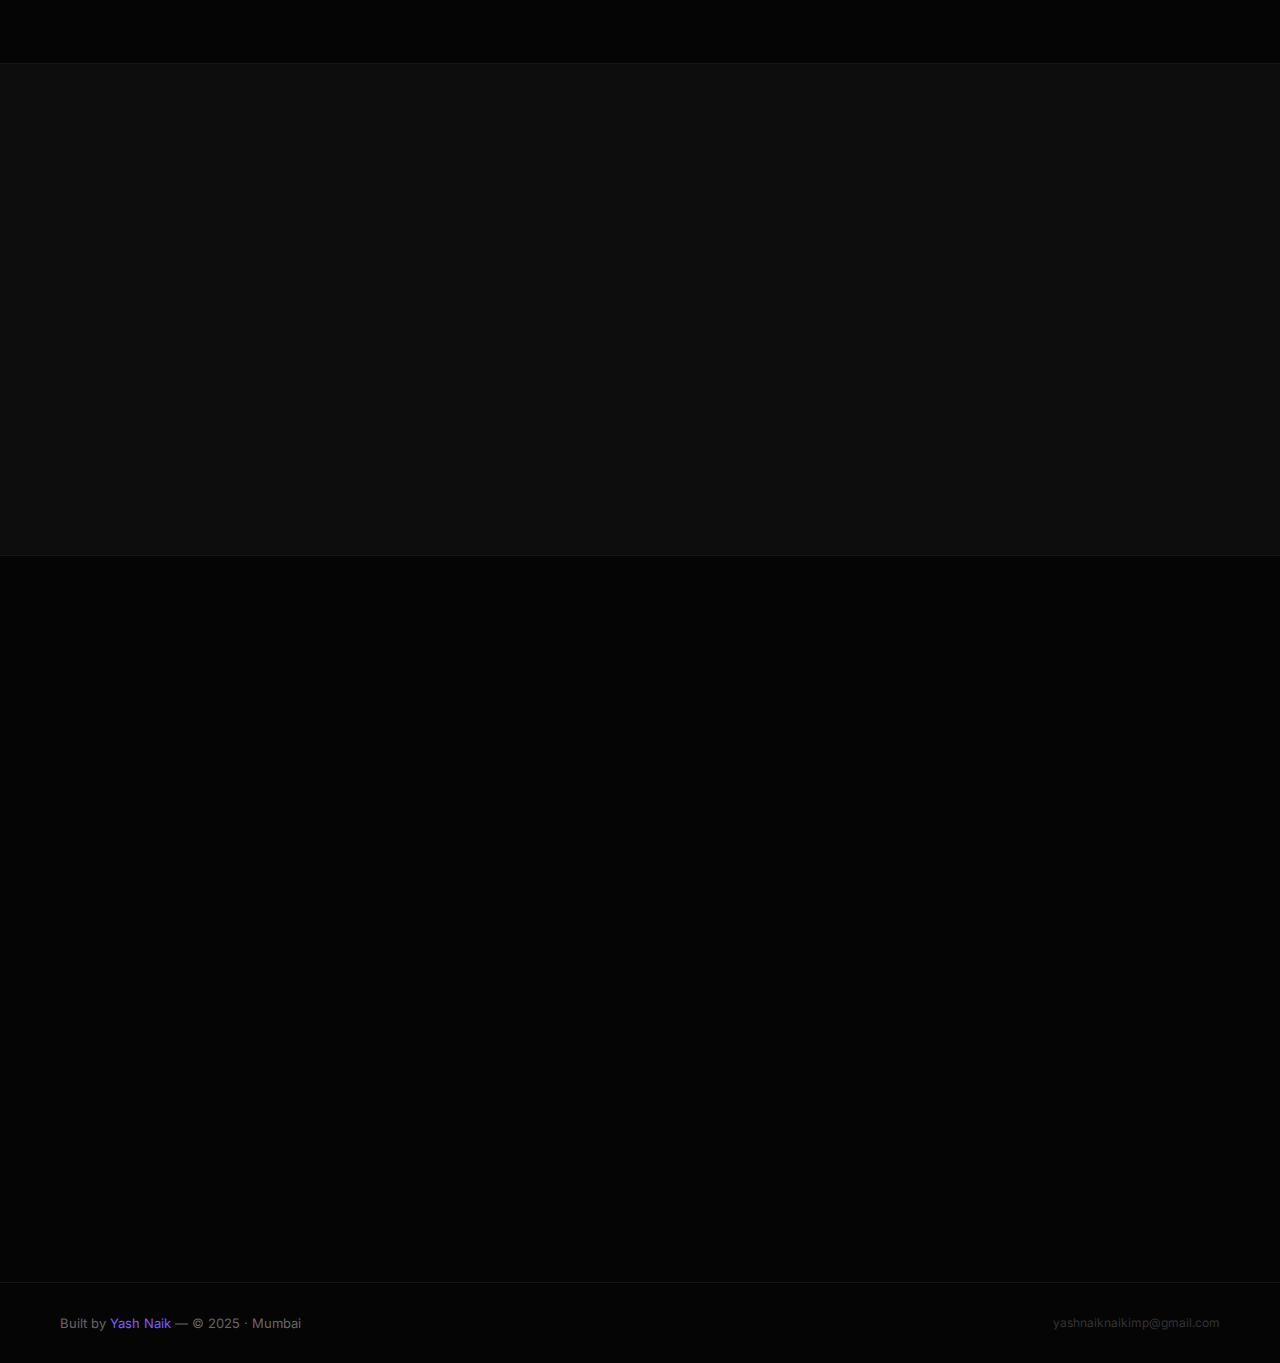
<file: portfolio/portfolio/index.html>
<!DOCTYPE html>
<html lang="en">
<head>
  <meta charset="UTF-8" />
  <meta name="viewport" content="width=device-width, initial-scale=1, maximum-scale=1" />
  <meta name="mobile-web-app-capable" content="yes" />
  <meta name="apple-mobile-web-app-capable" content="yes" />
  <title>Yash Naik — Frontend Developer</title>
  <link href="https://fonts.googleapis.com/css2?family=Inter:wght@300;400;500;600;700;800;900&family=JetBrains+Mono:wght@400;500&display=swap" rel="stylesheet"/>
  <link rel="stylesheet" href="styles.css" />
</head>
<body>
  <div class="cursor" id="cursor"></div>
  <div class="cursor-ring" id="cursorRing"></div>

  <nav>
    <div class="nav-logo">YN<span>.</span></div>
    <div class="nav-links">
      <a href="#about">About</a>
      <a href="#skills">Skills</a>
      <a href="#experience">Experience</a>
      <a href="#projects">Projects</a>
      <a href="#certs">Certs</a>
      <a href="#contact">Contact</a>
    </div>
    <a href="#contact" class="nav-cta">Hire Me</a>
  </nav>

  <!-- HERO -->
  <section id="hero">
    <div class="hero-glow"></div>
    <div class="hero-glow2"></div>
    <div class="hero-content">
      <div class="hero-badge">
        <div class="hero-badge-dot"></div>
        Available for opportunities · Mumbai, India
      </div>
      <h1 class="hero-name">Yash<br><span class="highlight">Naik.</span></h1>
      <div class="hero-role"><span>// </span>Frontend Dev · WordPress · SEO · CyberSec</div>
      <p class="hero-desc">Front-End Web Developer with hands-on experience building fast, secure, and search-optimized websites. Quick learner, strong problem-solver, and clean-code advocate.</p>
      <div class="hero-actions">
        <a href="#projects" class="btn-primary">View Work →</a>
        <a href="#contact" class="btn-secondary">Get in Touch</a>
      </div>
    </div>
    <div class="hero-scroll"><div class="scroll-line"></div>Scroll</div>
  </section>
  <hr class="divider">

  <!-- ABOUT -->
  <section id="about">
    <div class="about-grid fade-in">
      <div class="about-avatar-wrap">
        <div class="about-avatar">🧑‍💻<div class="avatar-corner tl"></div><div class="avatar-corner br"></div></div>
        <div class="about-stats">
          <div class="stat-card"><div class="stat-num">2+</div><div class="stat-label">Years Experience</div></div>
          <div class="stat-card"><div class="stat-num">8.6</div><div class="stat-label">BSc IT CGPA</div></div>
          <div class="stat-card"><div class="stat-num">CEH</div><div class="stat-label">Certified</div></div>
          <div class="stat-card"><div class="stat-num">3+</div><div class="stat-label">Certificates</div></div>
        </div>
      </div>
      <div class="about-text">
        <div class="section-label">01 — About</div>
        <h2 class="section-title">Building the web,<br>securing it too.</h2>
        <p>I'm <strong>Yash Naik</strong>, a Front-End Web Developer based in <strong>Borivali, Mumbai</strong>. I bring together clean UI development, CMS expertise, SEO strategy, and cybersecurity awareness into every project I work on.</p>
        <p>I hold a <strong>BSc IT from Kapol Vidyanidhi College (Mumbai University)</strong> with a CGPA of 8.6/10, and I'm a <strong>Certified Ethical Hacker (CEH)</strong> by EC-Council, backed by Google Cloud and Networking certifications.</p>
        <p>I've worked on real production websites — from travel booking platforms to corporate portals — delivering fast, accessible, and maintainable code.</p>
        <div style="margin-top:32px;"><a href="#contact" class="btn-primary">Let's Talk →</a></div>
      </div>
    </div>
  </section>
  <hr class="divider">

  <!-- SKILLS -->
  <section id="skills">
    <div class="fade-in">
      <div class="section-label">02 — Skills</div>
      <h2 class="section-title">My Toolkit</h2>
      <p class="section-subtitle">Technologies and disciplines I work with professionally.</p>
    </div>
    <div class="skills-grid fade-in">
      <div class="skill-category">
        <div class="skill-cat-icon">💻</div>
        <div class="skill-cat-title">Front-End Development</div>
        <div class="skill-tags">
          <span class="skill-tag">HTML5</span>
          <span class="skill-tag">CSS3</span>
          <span class="skill-tag">JavaScript ES6+</span>
          <span class="skill-tag">React.js</span>
          <span class="skill-tag">Responsive Design</span>
          <span class="skill-tag">DOM Manipulation</span>
          <span class="skill-tag">Web Accessibility</span>
        </div>
      </div>
      <div class="skill-category">
        <div class="skill-cat-icon">🌐</div>
        <div class="skill-cat-title">Back-End & CMS</div>
        <div class="skill-tags">
          <span class="skill-tag">WordPress</span>
          <span class="skill-tag">Drupal</span>
          <span class="skill-tag">PHP</span>
          <span class="skill-tag">REST APIs</span>
          <span class="skill-tag">ASP.NET</span>
          <span class="skill-tag">WooCommerce</span>
        </div>
      </div>
      <div class="skill-category">
        <div class="skill-cat-icon">🗄️</div>
        <div class="skill-cat-title">Databases</div>
        <div class="skill-tags">
          <span class="skill-tag">MySQL</span>
          <span class="skill-tag">MongoDB</span>
          <span class="skill-tag">CRUD Operations</span>
          <span class="skill-tag">SQL Server</span>
          <span class="skill-tag">Query Optimization</span>
        </div>
      </div>
      <div class="skill-category">
        <div class="skill-cat-icon">🔐</div>
        <div class="skill-cat-title">Cybersecurity</div>
        <div class="skill-tags">
          <span class="skill-tag">Basic VAPT</span>
          <span class="skill-tag">Secure Coding</span>
          <span class="skill-tag">SDLC</span>
          <span class="skill-tag">CEH Certified</span>
          <span class="skill-tag">Web Hardening</span>
        </div>
      </div>
      <div class="skill-category">
        <div class="skill-cat-icon">🛠️</div>
        <div class="skill-cat-title">Tools & Platforms</div>
        <div class="skill-tags">
          <span class="skill-tag">Git / GitHub</span>
          <span class="skill-tag">VS Code</span>
          <span class="skill-tag">Linux CLI</span>
          <span class="skill-tag">Python</span>
          <span class="skill-tag">Google Cloud</span>
        </div>
      </div>
      <div class="skill-category">
        <div class="skill-cat-icon">🔍</div>
        <div class="skill-cat-title">SEO & Performance</div>
        <div class="skill-tags">
          <span class="skill-tag">On-Page SEO</span>
          <span class="skill-tag">Technical SEO</span>
          <span class="skill-tag">Caching</span>
          <span class="skill-tag">Core Web Vitals</span>
          <span class="skill-tag">Site Architecture</span>
        </div>
      </div>
    </div>
  </section>
  <hr class="divider">

  <!-- EXPERIENCE -->
  <section id="experience">
    <div class="fade-in">
      <div class="section-label">03 — Experience</div>
      <h2 class="section-title">Work History</h2>
      <p class="section-subtitle">Real production work on live websites.</p>
    </div>
    <div class="exp-timeline fade-in">
      <div class="exp-item">
        <div class="exp-date-col">
          <div class="exp-dot"></div>
          <div class="exp-date">May 2025 –<br>Oct 2025</div>
          <div class="exp-location">Kandivali, Mumbai</div>
        </div>
        <div>
          <div class="exp-company">
            <a href="https://getsetgo07.com/" target="_blank">getsetgo07.com ↗</a>
            &nbsp;·&nbsp; Web Developer Intern
          </div>
          <div class="exp-role">Web Developer Intern at GETSETGO 07</div>
          <ul class="exp-bullets">
            <li>Customized WordPress themes and plugins for a travel booking platform using WP Travel Engine.</li>
            <li>Assisted in PHP-based template edits, plugin configuration, and MySQL-backed CMS operations.</li>
            <li>Handled website updates, bug fixing, responsiveness, and cross-browser compatibility.</li>
            <li>Applied basic security best practices, testing, and deployment support on a live production site.</li>
          </ul>
          <div class="exp-badges">
            <span class="exp-badge">WordPress</span>
            <span class="exp-badge">PHP</span>
            <span class="exp-badge">MySQL</span>
            <span class="exp-badge">WP Travel Engine</span>
            <span class="exp-badge">CSS</span>
          </div>
        </div>
      </div>

      <div class="exp-item">
        <div class="exp-date-col">
          <div class="exp-dot"></div>
          <div class="exp-date">Jan 2024 –<br>Jan 2025</div>
          <div class="exp-location">Andheri, Mumbai</div>
        </div>
        <div>
          <div class="exp-company">
            <a href="https://www.rsm.global/india" target="_blank">RSM India (suresh surana & associates) ↗</a>
            &nbsp;·&nbsp; Apprenticeship
          </div>
          <div class="exp-role">Apprentice — Web & Full-Stack</div>
          <ul class="exp-bullets">
            <li>Managed and maintained two corporate websites using Drupal CMS and a custom full-stack web application built with HTML, CSS, JavaScript, ASP.NET, and SQL Server.</li>
            <li>Developed and enhanced front-end components and supported server-side logic, API integration, and database-driven features.</li>
            <li>Improved application performance and SEO by optimizing code, backend queries, site architecture, and caching strategies.</li>
            <li>Handled deployments, bug fixing, content updates, and routine maintenance to ensure scalable, secure, and stable web operations.</li>
          </ul>
          <div class="exp-badges">
            <span class="exp-badge">Drupal</span>
            <span class="exp-badge">ASP.NET</span>
            <span class="exp-badge">SQL Server</span>
            <span class="exp-badge">JavaScript</span>
            <span class="exp-badge">HTML/CSS</span>
            <span class="exp-badge">SEO</span>
          </div>
        </div>
      </div>
    </div>
  </section>
  <hr class="divider">

  <!-- PROJECTS -->
  <section id="projects">
    <div class="fade-in">
      <div class="section-label">04 — Projects</div>
      <h2 class="section-title">Selected Work</h2>
      <p class="section-subtitle">Things I've built — from web apps to hardware.</p>
    </div>
    <div class="projects-grid fade-in">
      <a href="https://game-center-liart.vercel.app/" target="_blank" class="project-card-link">
        <div class="project-card">
          <div class="project-thumb">🎮</div>
          <div class="project-body">
            <div class="project-top">
              <div class="project-title">React Web Gaming Suite</div>
              <span class="project-arrow">↗</span>
            </div>
            <p class="project-desc">A React-based web gaming suite with four interactive games — Face Puzzle, Rock-Paper-Scissors, Flappy Charizard, and Missionaries & Cannibals — featuring responsive UI and smooth gameplay.</p>
            <div class="project-stack">
              <span class="project-tech">React.js</span>
              <span class="project-tech">JavaScript</span>
              <span class="project-tech">CSS3</span>
              <span class="project-tech">Responsive UI</span>
            </div>
          </div>
        </div>
      </a>
      <div class="project-card">
        <div class="project-thumb">🤖</div>
        <div class="project-body">
          <div class="project-top">
            <div class="project-title">Obstacle Avoiding Robot</div>
            <a href="#" class="project-arrow">↗</a>
          </div>
          <p class="project-desc">Programmed an Arduino-based obstacle avoiding robot using ultrasonic and IR sensors, achieving high detection accuracy and reliable autonomous navigation.</p>
          <div class="project-stack">
            <span class="project-tech">Arduino</span>
            <span class="project-tech">C++</span>
            <span class="project-tech">Ultrasonic Sensors</span>
            <span class="project-tech">IR Sensors</span>
          </div>
        </div>
      </div>
      <div class="project-card">
        <div class="project-thumb">✈️</div>
        <div class="project-body">
          <div class="project-top">
            <div class="project-title">GetSetGo07 Travel Platform</div>
            <a href="https://getsetgo07.com/" target="_blank" class="project-arrow">↗</a>
          </div>
          <p class="project-desc">WordPress travel booking platform with WP Travel Engine integration. Handled theme customization, PHP edits, responsiveness, and live production deployment.</p>
          <div class="project-stack">
            <span class="project-tech">WordPress</span>
            <span class="project-tech">PHP</span>
            <span class="project-tech">MySQL</span>
            <span class="project-tech">WP Travel Engine</span>
          </div>
        </div>
      </div>
      <div class="project-card">
        <div class="project-thumb">🏛️</div>
        <div class="project-body">
          <div class="project-top">
            <div class="project-title">RSM India Corporate Portals</div>
            <a href="https://www.rsm.global/india" target="_blank" class="project-arrow">↗</a>
          </div>
          <p class="project-desc">Maintained two corporate websites at RSM — a Drupal CMS site and a custom full-stack app (HTML, CSS, JS, ASP.NET, SQL Server). Handled SEO, performance, and deployments.</p>
          <div class="project-stack">
            <span class="project-tech">Drupal</span>
            <span class="project-tech">ASP.NET</span>
            <span class="project-tech">SQL Server</span>
            <span class="project-tech">SEO</span>
          </div>
        </div>
      </div>
    </div>
  </section>
  <hr class="divider">

  <!-- CERTIFICATES -->
  <section id="certs">
    <div class="fade-in">
      <div class="section-label">05 — Certifications</div>
      <h2 class="section-title">Credentials</h2>
      <p class="section-subtitle">Validated skills from recognized institutions.</p>
    </div>
    <div class="certs-grid fade-in">
      <div class="cert-card">
        <div class="cert-icon">🔐</div>
        <div>
          <div class="cert-title">Certified Ethical Hacker (CEH)</div>
          <div class="cert-issuer">EC-Council</div>
        </div>
      </div>
      <div class="cert-card">
        <div class="cert-icon">☁️</div>
        <div>
          <div class="cert-title">Google Cloud Computing Course</div>
          <div class="cert-issuer">IIT Bombay</div>
        </div>
      </div>
      <div class="cert-card">
        <div class="cert-icon">🖥️</div>
        <div>
          <div class="cert-title">Hardware & Networking Certification</div>
          <div class="cert-issuer">Jetking</div>
        </div>
      </div>
    </div>
  </section>
  <hr class="divider">

  <!-- CONTACT -->
  <section id="contact">
    <div class="contact-inner fade-in">
      <div class="section-label">06 — Contact</div>
      <h2 class="contact-title">Let's build<br><span>something great.</span></h2>
      <p class="contact-sub">Open to freelance projects, full-time roles, and collaborations. Based in Mumbai — available remotely worldwide.</p>
      <div class="contact-links">
        <a href="https://github.com/" class="contact-link" target="_blank"><span>💻</span> GitHub</a>
        <a href="https://linkedin.com/" class="contact-link" target="_blank"><span>💼</span> LinkedIn</a>
        <a href="tel:+917718968638" class="contact-link"><span>📞</span> +91 77189 68638</a>
      </div>
      <div class="contact-email-box">
        <div style="font-size:13px;color:var(--muted);">Drop me an email</div>
        <div class="contact-email" id="emailDisplay">yashnaiknaikimp@gmail.com</div>
        <button class="copy-btn" onclick="copyEmail()">Copy Email</button>
      </div>
    </div>
  </section>

  <footer>
    <div class="footer-left">Built by <span>Yash Naik</span> — © 2025 · Mumbai</div>
    <div class="footer-right">yashnaiknaikimp@gmail.com</div>
  </footer>

  <script src="script.js"></script>
</body>
</html>
</file>
<file: styles.css>
*, *::before, *::after { box-sizing: border-box; margin: 0; padding: 0; }

:root {
  --bg: #050505; --bg2: #0d0d0d; --bg3: #141414;
  --border: rgba(255,255,255,0.07); --text: #e8e8e8; --muted: #666;
  --accent: #7c5cfc; --accent2: #00d4ff;
}

html { scroll-behavior: smooth; }

body { 
  font-family: 'Inter', sans-serif; 
  background: var(--bg); 
  color: var(--text); 
  overflow-x: hidden; 
  cursor: none; 
}

/* Custom cursor */
.cursor {
  width: 10px; height: 10px; background: var(--accent); border-radius: 50%;
  position: fixed; top:0; left:0; pointer-events: none; z-index: 9999; mix-blend-mode: screen;
}
.cursor-ring {
  width: 36px; height: 36px; border: 1.5px solid rgba(124,92,252,0.5); border-radius: 50%;
  position: fixed; top:0; left:0; pointer-events: none; z-index: 9998;
  transition: width .2s, height .2s, border-color .2s;
}

/* NAV */
nav {
  position: fixed; top:0; left:0; right:0; z-index:100;
  display:flex; align-items:center; justify-content:space-between;
  padding:20px 60px; background:rgba(5,5,5,0.85);
  backdrop-filter:blur(20px); border-bottom:1px solid var(--border);
}
.nav-logo { font-size:18px; font-weight:700; color:#fff; }
.nav-logo span { color:var(--accent); }
.nav-links { display:flex; gap:36px; }
.nav-links a {
  color:var(--muted); font-size:13px; font-weight:500;
  text-decoration:none; letter-spacing:.5px; text-transform:uppercase;
  transition:color .2s; position:relative;
}
.nav-links a::after {
  content:''; position:absolute; bottom:-4px; left:0; right:0;
  height:1px; background:var(--accent); transform:scaleX(0);
  transform-origin:left; transition:transform .3s;
}
.nav-links a:hover { color:#fff; }
.nav-links a:hover::after { transform:scaleX(1); }
.nav-cta {
  background:var(--accent); color:#fff; padding:9px 22px;
  border-radius:6px; font-size:13px; font-weight:600;
  text-decoration:none; transition:opacity .2s,transform .2s;
}
.nav-cta:hover { opacity:.85; transform:translateY(-1px); }

/* HERO */
#hero {
  min-height:100vh; display:flex; align-items:center;
  padding:120px 60px 80px; position:relative; overflow:hidden;
}
.hero-glow {
  position:absolute; width:600px; height:600px; border-radius:50%;
  background:radial-gradient(circle, rgba(124,92,252,.12) 0%, transparent 70%);
  top:-100px; right:-100px; pointer-events:none;
}
.hero-glow2 {
  position:absolute; width:400px; height:400px; border-radius:50%;
  background:radial-gradient(circle, rgba(0,212,255,.07) 0%, transparent 70%);
  bottom:0; left:200px; pointer-events:none;
}
.hero-content { max-width:780px; position:relative; z-index:1; }
.hero-badge {
  display:inline-flex; align-items:center; gap:8px;
  border:1px solid var(--border); border-radius:100px;
  padding:6px 14px; margin-bottom:32px;
  font-size:12px; color:var(--muted);
}
.hero-badge-dot {
  width:7px; height:7px; border-radius:50%;
  background:#22c55e; box-shadow:0 0 8px #22c55e;
  animation:pulse 2s infinite;
}
@keyframes pulse {
  0%,100%{opacity:1;transform:scale(1)}
  50%{opacity:.6;transform:scale(.85)}
}
.hero-name {
  font-size:clamp(52px,7vw,86px); font-weight:900;
  letter-spacing:-3px; line-height:1; color:#fff; margin-bottom:16px;
}
.hero-name .highlight {
  background:linear-gradient(135deg,var(--accent),var(--accent2));
  -webkit-background-clip:text; -webkit-text-fill-color:transparent;
}
.hero-role {
  font-family:'JetBrains Mono',monospace; font-size:15px;
  color:var(--accent); margin-bottom:24px;
}
.hero-role span { color:var(--muted); }
.hero-desc {
  font-size:17px; line-height:1.7; color:#888;
  max-width:560px; margin-bottom:44px;
}
.hero-actions { display:flex; gap:16px; flex-wrap:wrap; }
.btn-primary {
  background:var(--accent); color:#fff; padding:14px 30px;
  border-radius:8px; font-size:14px; font-weight:600;
  text-decoration:none; display:inline-flex; align-items:center;
  gap:8px; transition:all .25s; box-shadow:0 0 30px rgba(124,92,252,.3);
}
.btn-primary:hover {
  transform:translateY(-2px); box-shadow:0 8px 40px rgba(124,92,252,.45);
}
.btn-secondary {
  background:transparent; color:var(--text); padding:14px 30px;
  border-radius:8px; font-size:14px; font-weight:600;
  text-decoration:none; display:inline-flex; align-items:center;
  gap:8px; border:1px solid var(--border); transition:all .25s;
}
.btn-secondary:hover {
  border-color:rgba(255,255,255,.2); background:rgba(255,255,255,.04);
  transform:translateY(-2px);
}
.hero-scroll {
  position:absolute; bottom:40px; left:50%; transform:translateX(-50%);
  display:flex; flex-direction:column; align-items:center; gap:8px;
  color:var(--muted); font-size:11px; letter-spacing:1.5px;
  text-transform:uppercase;
}
.scroll-line {
  width:1px; height:50px;
  background:linear-gradient(to bottom,var(--accent),transparent);
  animation:scrollDown 2s infinite;
}
@keyframes scrollDown {
  0%{transform:scaleY(0);transform-origin:top}
  50%{transform:scaleY(1);transform-origin:top}
  51%{transform:scaleY(1);transform-origin:bottom}
  100%{transform:scaleY(0);transform-origin:bottom}
}

/* SECTION BASE */
section { padding:100px 60px; }
.section-label {
  font-family:'JetBrains Mono',monospace; font-size:11px;
  letter-spacing:3px; text-transform:uppercase;
  color:var(--accent); margin-bottom:12px;
}
.section-title {
  font-size:clamp(32px,4vw,48px); font-weight:800;
  letter-spacing:-1.5px; color:#fff; margin-bottom:16px;
}
.section-subtitle {
  font-size:16px; color:var(--muted); line-height:1.7;
  max-width:520px; margin-bottom:60px;
}
.divider { border:none; height:1px; background:var(--border); }

/* ABOUT */
#about { background:var(--bg2); }
.about-grid {
  display:grid; grid-template-columns:1fr 1fr;
  gap:80px; align-items:center;
}
.about-avatar-wrap {
  display:flex; flex-direction:column; align-items:center; gap:24px;
}
.about-avatar {
  width:280px; height:280px; border-radius:20px;
  background:var(--bg3); border:1px solid var(--border);
  display:flex; align-items:center; justify-content:center;
  font-size:90px; position:relative; overflow:hidden;
}
.about-avatar::before {
  content:''; position:absolute; inset:0;
  background:linear-gradient(135deg,rgba(124,92,252,.15),rgba(0,212,255,.08));
}
.avatar-corner {
  position:absolute; width:60px; height:60px;
  border-color:var(--accent); border-style:solid; border-width:0;
}
.avatar-corner.tl {
  top:-4px; left:-4px; border-top-width:2px;
  border-left-width:2px; border-radius:4px 0 0 0;
}
.avatar-corner.br {
  bottom:-4px; right:-4px; border-bottom-width:2px;
  border-right-width:2px; border-radius:0 0 4px 0;
}
.about-stats {
  display:grid; grid-template-columns:1fr 1fr; gap:16px; width:280px;
}
.stat-card {
  background:var(--bg3); border:1px solid var(--border);
  border-radius:12px; padding:20px; transition:border-color .3s;
}
.stat-card:hover { border-color:rgba(124,92,252,.4); }
.stat-num {
  font-size:32px; font-weight:800;
  background:linear-gradient(135deg,var(--accent),var(--accent2));
  -webkit-background-clip:text; -webkit-text-fill-color:transparent;
}
.stat-label { font-size:12px; color:var(--muted); margin-top:4px; }
.about-text p {
  color:#888; font-size:16px; line-height:1.8; margin-bottom:20px;
}
.about-text p strong { color:var(--text); font-weight:600; }

/* SKILLS */
#skills { background:var(--bg); }
.skills-grid {
  display:grid; grid-template-columns:repeat(auto-fill,minmax(300px,1fr)); gap:20px;
}
.skill-category {
  background:var(--bg2); border:1px solid var(--border);
  border-radius:16px; padding:28px; transition:border-color .3s,transform .3s;
}
.skill-category:hover {
  border-color:rgba(124,92,252,.35); transform:translateY(-3px);
}
.skill-cat-icon { font-size:28px; margin-bottom:16px; }
.skill-cat-title {
  font-size:15px; font-weight:700; color:#fff; margin-bottom:20px;
}
.skill-tags { display:flex; flex-wrap:wrap; gap:8px; }
.skill-tag {
  background:rgba(124,92,252,.1); border:1px solid rgba(124,92,252,.2);
  color:#bbb; font-size:12px; font-weight:500;
  padding:5px 12px; border-radius:100px;
  font-family:'JetBrains Mono',monospace; transition:all .2s;
}
.skill-tag:hover {
  background:rgba(124,92,252,.2); border-color:rgba(124,92,252,.5); color:#fff;
}

/* EXPERIENCE */
#experience { background:var(--bg2); }
.exp-timeline { max-width:800px; }
.exp-item {
  display:grid; grid-template-columns:150px 1fr; gap:40px;
  padding:40px 0; border-bottom:1px solid var(--border); position:relative;
}
.exp-item:last-child { border-bottom:none; }
.exp-date-col {
  display:flex; flex-direction:column; gap:6px; padding-top:4px;
}
.exp-date {
  font-family:'JetBrains Mono',monospace; font-size:11px;
  color:var(--muted); line-height:1.5;
}
.exp-location {
  font-family:'JetBrains Mono',monospace; font-size:10px; color:#444;
}
.exp-dot {
  position:absolute; left:150px; top:46px;
  width:10px; height:10px; border-radius:50%;
  background:var(--accent); box-shadow:0 0 12px var(--accent);
  transform:translateX(-50%);
}
.exp-company {
  font-size:13px; color:var(--accent); font-weight:600;
  margin-bottom:4px; display:flex; align-items:center; gap:8px;
}
.exp-company a {
  color:inherit; text-decoration:none;
  border-bottom:1px dashed rgba(124,92,252,.4);
  transition:border-color .2s;
}
.exp-company a:hover { border-color:var(--accent); }
.exp-role {
  font-size:20px; font-weight:700; color:#fff;
  margin-bottom:12px; letter-spacing:-.5px;
}
.exp-bullets {
  list-style:none; display:flex; flex-direction:column;
  gap:8px; margin-bottom:16px;
}
.exp-bullets li {
  font-size:13.5px; color:#777; line-height:1.6;
  padding-left:16px; position:relative;
}
.exp-bullets li::before {
  content:'→'; position:absolute; left:0;
  color:var(--accent); font-size:11px; top:2px;
}
.exp-badges { display:flex; gap:8px; flex-wrap:wrap; }
.exp-badge {
  background:var(--bg3); border:1px solid var(--border);
  color:var(--muted); font-size:11px;
  padding:4px 10px; border-radius:4px;
  font-family:'JetBrains Mono',monospace;
}

/* PROJECTS */
#projects { background:var(--bg); }
.projects-grid {
  display:grid; grid-template-columns:repeat(auto-fill,minmax(340px,1fr)); gap:24px;
}
.project-card-link {
  text-decoration: none;
  color: inherit;
  display: block;
}
.project-card {
  background:var(--bg2); border:1px solid var(--border);
  border-radius:18px; overflow:hidden;
  transition:border-color .3s,transform .3s;
}
.project-card-link:hover .project-card {
  border-color:rgba(124,92,252,.4); transform:translateY(-5px);
}
.project-thumb {
  height:180px; background:var(--bg3);
  display:flex; align-items:center; justify-content:center;
  font-size:48px; border-bottom:1px solid var(--border);
  position:relative; overflow:hidden;
}
.project-thumb::after {
  content:''; position:absolute; inset:0;
  background:linear-gradient(135deg,rgba(124,92,252,.08),rgba(0,212,255,.04));
}
.project-body { padding:24px; }
.project-top {
  display:flex; justify-content:space-between;
  align-items:flex-start; margin-bottom:12px;
}
.project-title { font-size:18px; font-weight:700; color:#fff; }
.project-arrow {
  font-size:18px; color:var(--muted);
  transition:transform .25s,color .25s;
}
.project-card-link:hover .project-arrow {
  color:var(--accent); transform:translate(3px,-3px);
}
.project-desc {
  font-size:13px; color:#666; line-height:1.6; margin-bottom:18px;
}
.project-stack { display:flex; gap:8px; flex-wrap:wrap; }
.project-tech {
  background:rgba(255,255,255,.04); border:1px solid var(--border);
  color:var(--muted); font-size:11px;
  padding:4px 10px; border-radius:4px;
  font-family:'JetBrains Mono',monospace;
}

/* CERTIFICATES */
#certs { background:var(--bg2); }
.certs-grid {
  display:grid; grid-template-columns:repeat(auto-fill,minmax(260px,1fr)); gap:16px;
}
.cert-card {
  background:var(--bg3); border:1px solid var(--border);
  border-radius:14px; padding:24px; display:flex;
  align-items:flex-start; gap:16px;
  transition:border-color .3s,transform .3s;
}
.cert-card:hover {
  border-color:rgba(124,92,252,.35); transform:translateY(-2px);
}
.cert-icon { font-size:28px; flex-shrink:0; }
.cert-title {
  font-size:14px; font-weight:600; color:#fff; margin-bottom:4px;
}
.cert-issuer { font-size:12px; color:var(--accent); }

/* CONTACT */
#contact { background:var(--bg); text-align:center; }
.contact-inner { max-width:600px; margin:0 auto; }
.contact-title {
  font-size:clamp(36px,5vw,58px); font-weight:900;
  letter-spacing:-2px; color:#fff; margin-bottom:16px; line-height:1.1;
}
.contact-title span {
  background:linear-gradient(135deg,var(--accent),var(--accent2));
  -webkit-background-clip:text; -webkit-text-fill-color:transparent;
}
.contact-sub {
  font-size:16px; color:var(--muted);
  margin-bottom:48px; line-height:1.6;
}
.contact-links {
  display:flex; gap:16px; justify-content:center;
  flex-wrap:wrap; margin-bottom:40px;
}
.contact-link {
  display:flex; align-items:center; gap:10px;
  padding:14px 24px; border-radius:10px;
  border:1px solid var(--border); background:var(--bg2);
  color:var(--text); font-size:14px; font-weight:500;
  text-decoration:none; transition:all .25s;
}
.contact-link:hover {
  border-color:rgba(124,92,252,.4);
  background:rgba(124,92,252,.08); transform:translateY(-2px);
}
.contact-email-box {
  background:var(--bg2); border:1px solid var(--border);
  border-radius:14px; padding:32px; display:flex;
  flex-direction:column; gap:16px; align-items:center;
}
.contact-email {
  font-family:'JetBrains Mono',monospace; font-size:16px;
  color:var(--accent); word-break:break-all;
}
.copy-btn {
  background:var(--accent); color:#fff; border:none;
  border-radius:8px; padding:10px 24px;
  font-size:13px; font-weight:600; cursor:none;
  transition:all .2s;
}
.copy-btn:hover { opacity:.85; transform:scale(1.03); }

/* FOOTER */
footer {
  background:var(--bg); border-top:1px solid var(--border);
  padding:32px 60px; display:flex;
  justify-content:space-between; align-items:center;
}
.footer-left { font-size:13px; color:var(--muted); }
.footer-left span { color:var(--accent); }
.footer-right { font-size:12px; color:#333; }

/* ANIMATIONS */
.fade-in {
  opacity:0; transform:translateY(30px);
  transition:opacity .7s ease,transform .7s ease;
}
.fade-in.visible { opacity:1; transform:translateY(0); }

/* RESPONSIVE */
@media(max-width:900px) {
  nav { padding:18px 24px; } .nav-links { display:none; }
  section { padding:80px 24px; } #hero { padding:120px 24px 80px; }
  .about-grid { grid-template-columns:1fr; gap:40px; }
  .exp-item { grid-template-columns:1fr; gap:8px; }
  .exp-dot { display:none; }
  footer { padding:24px; flex-direction:column; gap:12px; }
}
</file>
<file: portfolio/styles.css>
*, *::before, *::after { box-sizing: border-box; margin: 0; padding: 0; }

:root {
  --bg: #050505; --bg2: #0d0d0d; --bg3: #141414;
  --border: rgba(255,255,255,0.07); --text: #e8e8e8; --muted: #666;
  --accent: #7c5cfc; --accent2: #00d4ff;
}

html { scroll-behavior: smooth; }

body { 
  font-family: 'Inter', sans-serif; 
  background: var(--bg); 
  color: var(--text); 
  overflow-x: hidden; 
  cursor: none; 
}

/* Custom cursor */
.cursor {
  width: 10px; height: 10px; background: var(--accent); border-radius: 50%;
  position: fixed; top:0; left:0; pointer-events: none; z-index: 9999; mix-blend-mode: screen;
}
.cursor-ring {
  width: 36px; height: 36px; border: 1.5px solid rgba(124,92,252,0.5); border-radius: 50%;
  position: fixed; top:0; left:0; pointer-events: none; z-index: 9998;
  transition: width .2s, height .2s, border-color .2s;
}

/* NAV */
nav {
  position: fixed; top:0; left:0; right:0; z-index:100;
  display:flex; align-items:center; justify-content:space-between;
  padding:20px 60px; background:rgba(5,5,5,0.85);
  backdrop-filter:blur(20px); border-bottom:1px solid var(--border);
}
.nav-logo { font-size:18px; font-weight:700; color:#fff; }
.nav-logo span { color:var(--accent); }
.nav-links { display:flex; gap:36px; }
.nav-links a {
  color:var(--muted); font-size:13px; font-weight:500;
  text-decoration:none; letter-spacing:.5px; text-transform:uppercase;
  transition:color .2s; position:relative;
}
.nav-links a::after {
  content:''; position:absolute; bottom:-4px; left:0; right:0;
  height:1px; background:var(--accent); transform:scaleX(0);
  transform-origin:left; transition:transform .3s;
}
.nav-links a:hover { color:#fff; }
.nav-links a:hover::after { transform:scaleX(1); }
.nav-cta {
  background:var(--accent); color:#fff; padding:9px 22px;
  border-radius:6px; font-size:13px; font-weight:600;
  text-decoration:none; transition:opacity .2s,transform .2s;
}
.nav-cta:hover { opacity:.85; transform:translateY(-1px); }

/* HERO */
#hero {
  min-height:100vh; display:flex; align-items:center;
  padding:120px 60px 80px; position:relative; overflow:hidden;
}
.hero-glow {
  position:absolute; width:600px; height:600px; border-radius:50%;
  background:radial-gradient(circle, rgba(124,92,252,.12) 0%, transparent 70%);
  top:-100px; right:-100px; pointer-events:none;
}
.hero-glow2 {
  position:absolute; width:400px; height:400px; border-radius:50%;
  background:radial-gradient(circle, rgba(0,212,255,.07) 0%, transparent 70%);
  bottom:0; left:200px; pointer-events:none;
}
.hero-content { max-width:780px; position:relative; z-index:1; }
.hero-badge {
  display:inline-flex; align-items:center; gap:8px;
  border:1px solid var(--border); border-radius:100px;
  padding:6px 14px; margin-bottom:32px;
  font-size:12px; color:var(--muted);
}
.hero-badge-dot {
  width:7px; height:7px; border-radius:50%;
  background:#22c55e; box-shadow:0 0 8px #22c55e;
  animation:pulse 2s infinite;
}
@keyframes pulse {
  0%,100%{opacity:1;transform:scale(1)}
  50%{opacity:.6;transform:scale(.85)}
}
.hero-name {
  font-size:clamp(52px,7vw,86px); font-weight:900;
  letter-spacing:-3px; line-height:1; color:#fff; margin-bottom:16px;
}
.hero-name .highlight {
  background:linear-gradient(135deg,var(--accent),var(--accent2));
  -webkit-background-clip:text; -webkit-text-fill-color:transparent;
}
.hero-role {
  font-family:'JetBrains Mono',monospace; font-size:15px;
  color:var(--accent); margin-bottom:24px;
}
.hero-role span { color:var(--muted); }
.hero-desc {
  font-size:17px; line-height:1.7; color:#888;
  max-width:560px; margin-bottom:44px;
}
.hero-actions { display:flex; gap:16px; flex-wrap:wrap; }
.btn-primary {
  background:var(--accent); color:#fff; padding:14px 30px;
  border-radius:8px; font-size:14px; font-weight:600;
  text-decoration:none; display:inline-flex; align-items:center;
  gap:8px; transition:all .25s; box-shadow:0 0 30px rgba(124,92,252,.3);
}
.btn-primary:hover {
  transform:translateY(-2px); box-shadow:0 8px 40px rgba(124,92,252,.45);
}
.btn-secondary {
  background:transparent; color:var(--text); padding:14px 30px;
  border-radius:8px; font-size:14px; font-weight:600;
  text-decoration:none; display:inline-flex; align-items:center;
  gap:8px; border:1px solid var(--border); transition:all .25s;
}
.btn-secondary:hover {
  border-color:rgba(255,255,255,.2); background:rgba(255,255,255,.04);
  transform:translateY(-2px);
}
.hero-scroll {
  position:absolute; bottom:40px; left:50%; transform:translateX(-50%);
  display:flex; flex-direction:column; align-items:center; gap:8px;
  color:var(--muted); font-size:11px; letter-spacing:1.5px;
  text-transform:uppercase;
}
.scroll-line {
  width:1px; height:50px;
  background:linear-gradient(to bottom,var(--accent),transparent);
  animation:scrollDown 2s infinite;
}
@keyframes scrollDown {
  0%{transform:scaleY(0);transform-origin:top}
  50%{transform:scaleY(1);transform-origin:top}
  51%{transform:scaleY(1);transform-origin:bottom}
  100%{transform:scaleY(0);transform-origin:bottom}
}

/* SECTION BASE */
section { padding:100px 60px; }
.section-label {
  font-family:'JetBrains Mono',monospace; font-size:11px;
  letter-spacing:3px; text-transform:uppercase;
  color:var(--accent); margin-bottom:12px;
}
.section-title {
  font-size:clamp(32px,4vw,48px); font-weight:800;
  letter-spacing:-1.5px; color:#fff; margin-bottom:16px;
}
.section-subtitle {
  font-size:16px; color:var(--muted); line-height:1.7;
  max-width:520px; margin-bottom:60px;
}
.divider { border:none; height:1px; background:var(--border); }

/* ABOUT */
#about { background:var(--bg2); }
.about-grid {
  display:grid; grid-template-columns:1fr 1fr;
  gap:80px; align-items:center;
}
.about-avatar-wrap {
  display:flex; flex-direction:column; align-items:center; gap:24px;
}
.about-avatar {
  width:280px; height:280px; border-radius:20px;
  background:var(--bg3); border:1px solid var(--border);
  display:flex; align-items:center; justify-content:center;
  font-size:90px; position:relative; overflow:hidden;
}
.about-avatar::before {
  content:''; position:absolute; inset:0;
  background:linear-gradient(135deg,rgba(124,92,252,.15),rgba(0,212,255,.08));
}
.avatar-corner {
  position:absolute; width:60px; height:60px;
  border-color:var(--accent); border-style:solid; border-width:0;
}
.avatar-corner.tl {
  top:-4px; left:-4px; border-top-width:2px;
  border-left-width:2px; border-radius:4px 0 0 0;
}
.avatar-corner.br {
  bottom:-4px; right:-4px; border-bottom-width:2px;
  border-right-width:2px; border-radius:0 0 4px 0;
}
.about-stats {
  display:grid; grid-template-columns:1fr 1fr; gap:16px; width:280px;
}
.stat-card {
  background:var(--bg3); border:1px solid var(--border);
  border-radius:12px; padding:20px; transition:border-color .3s;
}
.stat-card:hover { border-color:rgba(124,92,252,.4); }
.stat-num {
  font-size:32px; font-weight:800;
  background:linear-gradient(135deg,var(--accent),var(--accent2));
  -webkit-background-clip:text; -webkit-text-fill-color:transparent;
}
.stat-label { font-size:12px; color:var(--muted); margin-top:4px; }
.about-text p {
  color:#888; font-size:16px; line-height:1.8; margin-bottom:20px;
}
.about-text p strong { color:var(--text); font-weight:600; }

/* SKILLS */
#skills { background:var(--bg); }
.skills-grid {
  display:grid; grid-template-columns:repeat(auto-fill,minmax(300px,1fr)); gap:20px;
}
.skill-category {
  background:var(--bg2); border:1px solid var(--border);
  border-radius:16px; padding:28px; transition:border-color .3s,transform .3s;
}
.skill-category:hover {
  border-color:rgba(124,92,252,.35); transform:translateY(-3px);
}
.skill-cat-icon { font-size:28px; margin-bottom:16px; }
.skill-cat-title {
  font-size:15px; font-weight:700; color:#fff; margin-bottom:20px;
}
.skill-tags { display:flex; flex-wrap:wrap; gap:8px; }
.skill-tag {
  background:rgba(124,92,252,.1); border:1px solid rgba(124,92,252,.2);
  color:#bbb; font-size:12px; font-weight:500;
  padding:5px 12px; border-radius:100px;
  font-family:'JetBrains Mono',monospace; transition:all .2s;
}
.skill-tag:hover {
  background:rgba(124,92,252,.2); border-color:rgba(124,92,252,.5); color:#fff;
}

/* EXPERIENCE */
#experience { background:var(--bg2); }
.exp-timeline { max-width:800px; }
.exp-item {
  display:grid; grid-template-columns:150px 1fr; gap:40px;
  padding:40px 0; border-bottom:1px solid var(--border); position:relative;
}
.exp-item:last-child { border-bottom:none; }
.exp-date-col {
  display:flex; flex-direction:column; gap:6px; padding-top:4px;
}
.exp-date {
  font-family:'JetBrains Mono',monospace; font-size:11px;
  color:var(--muted); line-height:1.5;
}
.exp-location {
  font-family:'JetBrains Mono',monospace; font-size:10px; color:#444;
}
.exp-dot {
  position:absolute; left:150px; top:46px;
  width:10px; height:10px; border-radius:50%;
  background:var(--accent); box-shadow:0 0 12px var(--accent);
  transform:translateX(-50%);
}
.exp-company {
  font-size:13px; color:var(--accent); font-weight:600;
  margin-bottom:4px; display:flex; align-items:center; gap:8px;
}
.exp-company a {
  color:inherit; text-decoration:none;
  border-bottom:1px dashed rgba(124,92,252,.4);
  transition:border-color .2s;
}
.exp-company a:hover { border-color:var(--accent); }
.exp-role {
  font-size:20px; font-weight:700; color:#fff;
  margin-bottom:12px; letter-spacing:-.5px;
}
.exp-bullets {
  list-style:none; display:flex; flex-direction:column;
  gap:8px; margin-bottom:16px;
}
.exp-bullets li {
  font-size:13.5px; color:#777; line-height:1.6;
  padding-left:16px; position:relative;
}
.exp-bullets li::before {
  content:'→'; position:absolute; left:0;
  color:var(--accent); font-size:11px; top:2px;
}
.exp-badges { display:flex; gap:8px; flex-wrap:wrap; }
.exp-badge {
  background:var(--bg3); border:1px solid var(--border);
  color:var(--muted); font-size:11px;
  padding:4px 10px; border-radius:4px;
  font-family:'JetBrains Mono',monospace;
}

/* PROJECTS */
#projects { background:var(--bg); }
.projects-grid {
  display:grid; grid-template-columns:repeat(auto-fill,minmax(340px,1fr)); gap:24px;
}
.project-card-link {
  text-decoration: none;
  color: inherit;
  display: block;
}
.project-card {
  background:var(--bg2); border:1px solid var(--border);
  border-radius:18px; overflow:hidden;
  transition:border-color .3s,transform .3s;
}
.project-card-link:hover .project-card {
  border-color:rgba(124,92,252,.4); transform:translateY(-5px);
}
.project-thumb {
  height:180px; background:var(--bg3);
  display:flex; align-items:center; justify-content:center;
  font-size:48px; border-bottom:1px solid var(--border);
  position:relative; overflow:hidden;
}
.project-thumb::after {
  content:''; position:absolute; inset:0;
  background:linear-gradient(135deg,rgba(124,92,252,.08),rgba(0,212,255,.04));
}
.project-body { padding:24px; }
.project-top {
  display:flex; justify-content:space-between;
  align-items:flex-start; margin-bottom:12px;
}
.project-title { font-size:18px; font-weight:700; color:#fff; }
.project-arrow {
  font-size:18px; color:var(--muted);
  transition:transform .25s,color .25s;
}
.project-card-link:hover .project-arrow {
  color:var(--accent); transform:translate(3px,-3px);
}
.project-desc {
  font-size:13px; color:#666; line-height:1.6; margin-bottom:18px;
}
.project-stack { display:flex; gap:8px; flex-wrap:wrap; }
.project-tech {
  background:rgba(255,255,255,.04); border:1px solid var(--border);
  color:var(--muted); font-size:11px;
  padding:4px 10px; border-radius:4px;
  font-family:'JetBrains Mono',monospace;
}

/* CERTIFICATES */
#certs { background:var(--bg2); }
.certs-grid {
  display:grid; grid-template-columns:repeat(auto-fill,minmax(260px,1fr)); gap:16px;
}
.cert-card {
  background:var(--bg3); border:1px solid var(--border);
  border-radius:14px; padding:24px; display:flex;
  align-items:flex-start; gap:16px;
  transition:border-color .3s,transform .3s;
}
.cert-card:hover {
  border-color:rgba(124,92,252,.35); transform:translateY(-2px);
}
.cert-icon { font-size:28px; flex-shrink:0; }
.cert-title {
  font-size:14px; font-weight:600; color:#fff; margin-bottom:4px;
}
.cert-issuer { font-size:12px; color:var(--accent); }

/* CONTACT */
#contact { background:var(--bg); text-align:center; }
.contact-inner { max-width:600px; margin:0 auto; }
.contact-title {
  font-size:clamp(36px,5vw,58px); font-weight:900;
  letter-spacing:-2px; color:#fff; margin-bottom:16px; line-height:1.1;
}
.contact-title span {
  background:linear-gradient(135deg,var(--accent),var(--accent2));
  -webkit-background-clip:text; -webkit-text-fill-color:transparent;
}
.contact-sub {
  font-size:16px; color:var(--muted);
  margin-bottom:48px; line-height:1.6;
}
.contact-links {
  display:flex; gap:16px; justify-content:center;
  flex-wrap:wrap; margin-bottom:40px;
}
.contact-link {
  display:flex; align-items:center; gap:10px;
  padding:14px 24px; border-radius:10px;
  border:1px solid var(--border); background:var(--bg2);
  color:var(--text); font-size:14px; font-weight:500;
  text-decoration:none; transition:all .25s;
}
.contact-link:hover {
  border-color:rgba(124,92,252,.4);
  background:rgba(124,92,252,.08); transform:translateY(-2px);
}
.contact-email-box {
  background:var(--bg2); border:1px solid var(--border);
  border-radius:14px; padding:32px; display:flex;
  flex-direction:column; gap:16px; align-items:center;
}
.contact-email {
  font-family:'JetBrains Mono',monospace; font-size:16px;
  color:var(--accent); word-break:break-all;
}
.copy-btn {
  background:var(--accent); color:#fff; border:none;
  border-radius:8px; padding:10px 24px;
  font-size:13px; font-weight:600; cursor:none;
  transition:all .2s;
}
.copy-btn:hover { opacity:.85; transform:scale(1.03); }

/* FOOTER */
footer {
  background:var(--bg); border-top:1px solid var(--border);
  padding:32px 60px; display:flex;
  justify-content:space-between; align-items:center;
}
.footer-left { font-size:13px; color:var(--muted); }
.footer-left span { color:var(--accent); }
.footer-right { font-size:12px; color:#333; }

/* ANIMATIONS */
.fade-in {
  opacity:0; transform:translateY(30px);
  transition:opacity .7s ease,transform .7s ease;
}
.fade-in.visible { opacity:1; transform:translateY(0); }

/* RESPONSIVE */
@media(max-width:900px) {
  nav { padding:18px 24px; } .nav-links { display:none; }
  section { padding:80px 24px; } #hero { padding:120px 24px 80px; }
  .about-grid { grid-template-columns:1fr; gap:40px; }
  .exp-item { grid-template-columns:1fr; gap:8px; }
  .exp-dot { display:none; }
  footer { padding:24px; flex-direction:column; gap:12px; }
}
</file>
<file: portfolio/portfolio/styles.css>
*, *::before, *::after { box-sizing: border-box; margin: 0; padding: 0; }

:root {
  --bg: #050505; --bg2: #0d0d0d; --bg3: #141414;
  --border: rgba(255,255,255,0.07); --text: #e8e8e8; --muted: #666;
  --accent: #7c5cfc; --accent2: #00d4ff;
}

html { scroll-behavior: smooth; }

body { 
  font-family: 'Inter', sans-serif; 
  background: var(--bg); 
  color: var(--text); 
  overflow-x: hidden; 
  cursor: none; 
}

/* Custom cursor */
.cursor {
  width: 10px; height: 10px; background: var(--accent); border-radius: 50%;
  position: fixed; top:0; left:0; pointer-events: none; z-index: 9999; mix-blend-mode: screen;
}
.cursor-ring {
  width: 36px; height: 36px; border: 1.5px solid rgba(124,92,252,0.5); border-radius: 50%;
  position: fixed; top:0; left:0; pointer-events: none; z-index: 9998;
  transition: width .2s, height .2s, border-color .2s;
}

/* NAV */
nav {
  position: fixed; top:0; left:0; right:0; z-index:100;
  display:flex; align-items:center; justify-content:space-between;
  padding:20px 60px; background:rgba(5,5,5,0.85);
  backdrop-filter:blur(20px); border-bottom:1px solid var(--border);
}
.nav-logo { font-size:18px; font-weight:700; color:#fff; }
.nav-logo span { color:var(--accent); }
.nav-links { display:flex; gap:36px; }
.nav-links a {
  color:var(--muted); font-size:13px; font-weight:500;
  text-decoration:none; letter-spacing:.5px; text-transform:uppercase;
  transition:color .2s; position:relative;
}
.nav-links a::after {
  content:''; position:absolute; bottom:-4px; left:0; right:0;
  height:1px; background:var(--accent); transform:scaleX(0);
  transform-origin:left; transition:transform .3s;
}
.nav-links a:hover { color:#fff; }
.nav-links a:hover::after { transform:scaleX(1); }
.nav-cta {
  background:var(--accent); color:#fff; padding:9px 22px;
  border-radius:6px; font-size:13px; font-weight:600;
  text-decoration:none; transition:opacity .2s,transform .2s;
}
.nav-cta:hover { opacity:.85; transform:translateY(-1px); }

/* HERO */
#hero {
  min-height:100vh; display:flex; align-items:center;
  padding:120px 60px 80px; position:relative; overflow:hidden;
}
.hero-glow {
  position:absolute; width:600px; height:600px; border-radius:50%;
  background:radial-gradient(circle, rgba(124,92,252,.12) 0%, transparent 70%);
  top:-100px; right:-100px; pointer-events:none;
}
.hero-glow2 {
  position:absolute; width:400px; height:400px; border-radius:50%;
  background:radial-gradient(circle, rgba(0,212,255,.07) 0%, transparent 70%);
  bottom:0; left:200px; pointer-events:none;
}
.hero-content { max-width:780px; position:relative; z-index:1; }
.hero-badge {
  display:inline-flex; align-items:center; gap:8px;
  border:1px solid var(--border); border-radius:100px;
  padding:6px 14px; margin-bottom:32px;
  font-size:12px; color:var(--muted);
}
.hero-badge-dot {
  width:7px; height:7px; border-radius:50%;
  background:#22c55e; box-shadow:0 0 8px #22c55e;
  animation:pulse 2s infinite;
}
@keyframes pulse {
  0%,100%{opacity:1;transform:scale(1)}
  50%{opacity:.6;transform:scale(.85)}
}
.hero-name {
  font-size:clamp(52px,7vw,86px); font-weight:900;
  letter-spacing:-3px; line-height:1; color:#fff; margin-bottom:16px;
}
.hero-name .highlight {
  background:linear-gradient(135deg,var(--accent),var(--accent2));
  -webkit-background-clip:text; -webkit-text-fill-color:transparent;
}
.hero-role {
  font-family:'JetBrains Mono',monospace; font-size:15px;
  color:var(--accent); margin-bottom:24px;
}
.hero-role span { color:var(--muted); }
.hero-desc {
  font-size:17px; line-height:1.7; color:#888;
  max-width:560px; margin-bottom:44px;
}
.hero-actions { display:flex; gap:16px; flex-wrap:wrap; }
.btn-primary {
  background:var(--accent); color:#fff; padding:14px 30px;
  border-radius:8px; font-size:14px; font-weight:600;
  text-decoration:none; display:inline-flex; align-items:center;
  gap:8px; transition:all .25s; box-shadow:0 0 30px rgba(124,92,252,.3);
}
.btn-primary:hover {
  transform:translateY(-2px); box-shadow:0 8px 40px rgba(124,92,252,.45);
}
.btn-secondary {
  background:transparent; color:var(--text); padding:14px 30px;
  border-radius:8px; font-size:14px; font-weight:600;
  text-decoration:none; display:inline-flex; align-items:center;
  gap:8px; border:1px solid var(--border); transition:all .25s;
}
.btn-secondary:hover {
  border-color:rgba(255,255,255,.2); background:rgba(255,255,255,.04);
  transform:translateY(-2px);
}
.hero-scroll {
  position:absolute; bottom:40px; left:50%; transform:translateX(-50%);
  display:flex; flex-direction:column; align-items:center; gap:8px;
  color:var(--muted); font-size:11px; letter-spacing:1.5px;
  text-transform:uppercase;
}
.scroll-line {
  width:1px; height:50px;
  background:linear-gradient(to bottom,var(--accent),transparent);
  animation:scrollDown 2s infinite;
}
@keyframes scrollDown {
  0%{transform:scaleY(0);transform-origin:top}
  50%{transform:scaleY(1);transform-origin:top}
  51%{transform:scaleY(1);transform-origin:bottom}
  100%{transform:scaleY(0);transform-origin:bottom}
}

/* SECTION BASE */
section { padding:100px 60px; }
.section-label {
  font-family:'JetBrains Mono',monospace; font-size:11px;
  letter-spacing:3px; text-transform:uppercase;
  color:var(--accent); margin-bottom:12px;
}
.section-title {
  font-size:clamp(32px,4vw,48px); font-weight:800;
  letter-spacing:-1.5px; color:#fff; margin-bottom:16px;
}
.section-subtitle {
  font-size:16px; color:var(--muted); line-height:1.7;
  max-width:520px; margin-bottom:60px;
}
.divider { border:none; height:1px; background:var(--border); }

/* ABOUT */
#about { background:var(--bg2); }
.about-grid {
  display:grid; grid-template-columns:1fr 1fr;
  gap:80px; align-items:center;
}
.about-avatar-wrap {
  display:flex; flex-direction:column; align-items:center; gap:24px;
}
.about-avatar {
  width:280px; height:280px; border-radius:20px;
  background:var(--bg3); border:1px solid var(--border);
  display:flex; align-items:center; justify-content:center;
  font-size:90px; position:relative; overflow:hidden;
}
.about-avatar::before {
  content:''; position:absolute; inset:0;
  background:linear-gradient(135deg,rgba(124,92,252,.15),rgba(0,212,255,.08));
}
.avatar-corner {
  position:absolute; width:60px; height:60px;
  border-color:var(--accent); border-style:solid; border-width:0;
}
.avatar-corner.tl {
  top:-4px; left:-4px; border-top-width:2px;
  border-left-width:2px; border-radius:4px 0 0 0;
}
.avatar-corner.br {
  bottom:-4px; right:-4px; border-bottom-width:2px;
  border-right-width:2px; border-radius:0 0 4px 0;
}
.about-stats {
  display:grid; grid-template-columns:1fr 1fr; gap:16px; width:280px;
}
.stat-card {
  background:var(--bg3); border:1px solid var(--border);
  border-radius:12px; padding:20px; transition:border-color .3s;
}
.stat-card:hover { border-color:rgba(124,92,252,.4); }
.stat-num {
  font-size:32px; font-weight:800;
  background:linear-gradient(135deg,var(--accent),var(--accent2));
  -webkit-background-clip:text; -webkit-text-fill-color:transparent;
}
.stat-label { font-size:12px; color:var(--muted); margin-top:4px; }
.about-text p {
  color:#888; font-size:16px; line-height:1.8; margin-bottom:20px;
}
.about-text p strong { color:var(--text); font-weight:600; }

/* SKILLS */
#skills { background:var(--bg); }
.skills-grid {
  display:grid; grid-template-columns:repeat(auto-fill,minmax(300px,1fr)); gap:20px;
}
.skill-category {
  background:var(--bg2); border:1px solid var(--border);
  border-radius:16px; padding:28px; transition:border-color .3s,transform .3s;
}
.skill-category:hover {
  border-color:rgba(124,92,252,.35); transform:translateY(-3px);
}
.skill-cat-icon { font-size:28px; margin-bottom:16px; }
.skill-cat-title {
  font-size:15px; font-weight:700; color:#fff; margin-bottom:20px;
}
.skill-tags { display:flex; flex-wrap:wrap; gap:8px; }
.skill-tag {
  background:rgba(124,92,252,.1); border:1px solid rgba(124,92,252,.2);
  color:#bbb; font-size:12px; font-weight:500;
  padding:5px 12px; border-radius:100px;
  font-family:'JetBrains Mono',monospace; transition:all .2s;
}
.skill-tag:hover {
  background:rgba(124,92,252,.2); border-color:rgba(124,92,252,.5); color:#fff;
}

/* EXPERIENCE */
#experience { background:var(--bg2); }
.exp-timeline { max-width:800px; }
.exp-item {
  display:grid; grid-template-columns:150px 1fr; gap:40px;
  padding:40px 0; border-bottom:1px solid var(--border); position:relative;
}
.exp-item:last-child { border-bottom:none; }
.exp-date-col {
  display:flex; flex-direction:column; gap:6px; padding-top:4px;
}
.exp-date {
  font-family:'JetBrains Mono',monospace; font-size:11px;
  color:var(--muted); line-height:1.5;
}
.exp-location {
  font-family:'JetBrains Mono',monospace; font-size:10px; color:#444;
}
.exp-dot {
  position:absolute; left:150px; top:46px;
  width:10px; height:10px; border-radius:50%;
  background:var(--accent); box-shadow:0 0 12px var(--accent);
  transform:translateX(-50%);
}
.exp-company {
  font-size:13px; color:var(--accent); font-weight:600;
  margin-bottom:4px; display:flex; align-items:center; gap:8px;
}
.exp-company a {
  color:inherit; text-decoration:none;
  border-bottom:1px dashed rgba(124,92,252,.4);
  transition:border-color .2s;
}
.exp-company a:hover { border-color:var(--accent); }
.exp-role {
  font-size:20px; font-weight:700; color:#fff;
  margin-bottom:12px; letter-spacing:-.5px;
}
.exp-bullets {
  list-style:none; display:flex; flex-direction:column;
  gap:8px; margin-bottom:16px;
}
.exp-bullets li {
  font-size:13.5px; color:#777; line-height:1.6;
  padding-left:16px; position:relative;
}
.exp-bullets li::before {
  content:'→'; position:absolute; left:0;
  color:var(--accent); font-size:11px; top:2px;
}
.exp-badges { display:flex; gap:8px; flex-wrap:wrap; }
.exp-badge {
  background:var(--bg3); border:1px solid var(--border);
  color:var(--muted); font-size:11px;
  padding:4px 10px; border-radius:4px;
  font-family:'JetBrains Mono',monospace;
}

/* PROJECTS */
#projects { background:var(--bg); }
.projects-grid {
  display:grid; grid-template-columns:repeat(auto-fill,minmax(340px,1fr)); gap:24px;
}
.project-card-link {
  text-decoration: none;
  color: inherit;
  display: block;
}
.project-card {
  background:var(--bg2); border:1px solid var(--border);
  border-radius:18px; overflow:hidden;
  transition:border-color .3s,transform .3s;
}
.project-card-link:hover .project-card {
  border-color:rgba(124,92,252,.4); transform:translateY(-5px);
}
.project-thumb {
  height:180px; background:var(--bg3);
  display:flex; align-items:center; justify-content:center;
  font-size:48px; border-bottom:1px solid var(--border);
  position:relative; overflow:hidden;
}
.project-thumb::after {
  content:''; position:absolute; inset:0;
  background:linear-gradient(135deg,rgba(124,92,252,.08),rgba(0,212,255,.04));
}
.project-body { padding:24px; }
.project-top {
  display:flex; justify-content:space-between;
  align-items:flex-start; margin-bottom:12px;
}
.project-title { font-size:18px; font-weight:700; color:#fff; }
.project-arrow {
  font-size:18px; color:var(--muted);
  transition:transform .25s,color .25s;
}
.project-card-link:hover .project-arrow {
  color:var(--accent); transform:translate(3px,-3px);
}
.project-desc {
  font-size:13px; color:#666; line-height:1.6; margin-bottom:18px;
}
.project-stack { display:flex; gap:8px; flex-wrap:wrap; }
.project-tech {
  background:rgba(255,255,255,.04); border:1px solid var(--border);
  color:var(--muted); font-size:11px;
  padding:4px 10px; border-radius:4px;
  font-family:'JetBrains Mono',monospace;
}

/* CERTIFICATES */
#certs { background:var(--bg2); }
.certs-grid {
  display:grid; grid-template-columns:repeat(auto-fill,minmax(260px,1fr)); gap:16px;
}
.cert-card {
  background:var(--bg3); border:1px solid var(--border);
  border-radius:14px; padding:24px; display:flex;
  align-items:flex-start; gap:16px;
  transition:border-color .3s,transform .3s;
}
.cert-card:hover {
  border-color:rgba(124,92,252,.35); transform:translateY(-2px);
}
.cert-icon { font-size:28px; flex-shrink:0; }
.cert-title {
  font-size:14px; font-weight:600; color:#fff; margin-bottom:4px;
}
.cert-issuer { font-size:12px; color:var(--accent); }

/* CONTACT */
#contact { background:var(--bg); text-align:center; }
.contact-inner { max-width:600px; margin:0 auto; }
.contact-title {
  font-size:clamp(36px,5vw,58px); font-weight:900;
  letter-spacing:-2px; color:#fff; margin-bottom:16px; line-height:1.1;
}
.contact-title span {
  background:linear-gradient(135deg,var(--accent),var(--accent2));
  -webkit-background-clip:text; -webkit-text-fill-color:transparent;
}
.contact-sub {
  font-size:16px; color:var(--muted);
  margin-bottom:48px; line-height:1.6;
}
.contact-links {
  display:flex; gap:16px; justify-content:center;
  flex-wrap:wrap; margin-bottom:40px;
}
.contact-link {
  display:flex; align-items:center; gap:10px;
  padding:14px 24px; border-radius:10px;
  border:1px solid var(--border); background:var(--bg2);
  color:var(--text); font-size:14px; font-weight:500;
  text-decoration:none; transition:all .25s;
}
.contact-link:hover {
  border-color:rgba(124,92,252,.4);
  background:rgba(124,92,252,.08); transform:translateY(-2px);
}
.contact-email-box {
  background:var(--bg2); border:1px solid var(--border);
  border-radius:14px; padding:32px; display:flex;
  flex-direction:column; gap:16px; align-items:center;
}
.contact-email {
  font-family:'JetBrains Mono',monospace; font-size:16px;
  color:var(--accent); word-break:break-all;
}
.copy-btn {
  background:var(--accent); color:#fff; border:none;
  border-radius:8px; padding:10px 24px;
  font-size:13px; font-weight:600; cursor:none;
  transition:all .2s;
}
.copy-btn:hover { opacity:.85; transform:scale(1.03); }

/* FOOTER */
footer {
  background:var(--bg); border-top:1px solid var(--border);
  padding:32px 60px; display:flex;
  justify-content:space-between; align-items:center;
}
.footer-left { font-size:13px; color:var(--muted); }
.footer-left span { color:var(--accent); }
.footer-right { font-size:12px; color:#333; }

/* ANIMATIONS */
.fade-in {
  opacity:0; transform:translateY(30px);
  transition:opacity .7s ease,transform .7s ease;
}
.fade-in.visible { opacity:1; transform:translateY(0); }

/* RESPONSIVE */
@media(max-width:900px) {
  nav { padding:18px 24px; } .nav-links { display:none; }
  section { padding:80px 24px; } #hero { padding:120px 24px 80px; }
  .about-grid { grid-template-columns:1fr; gap:40px; }
  .exp-item { grid-template-columns:1fr; gap:8px; }
  .exp-dot { display:none; }
  footer { padding:24px; flex-direction:column; gap:12px; }
}
</file>
